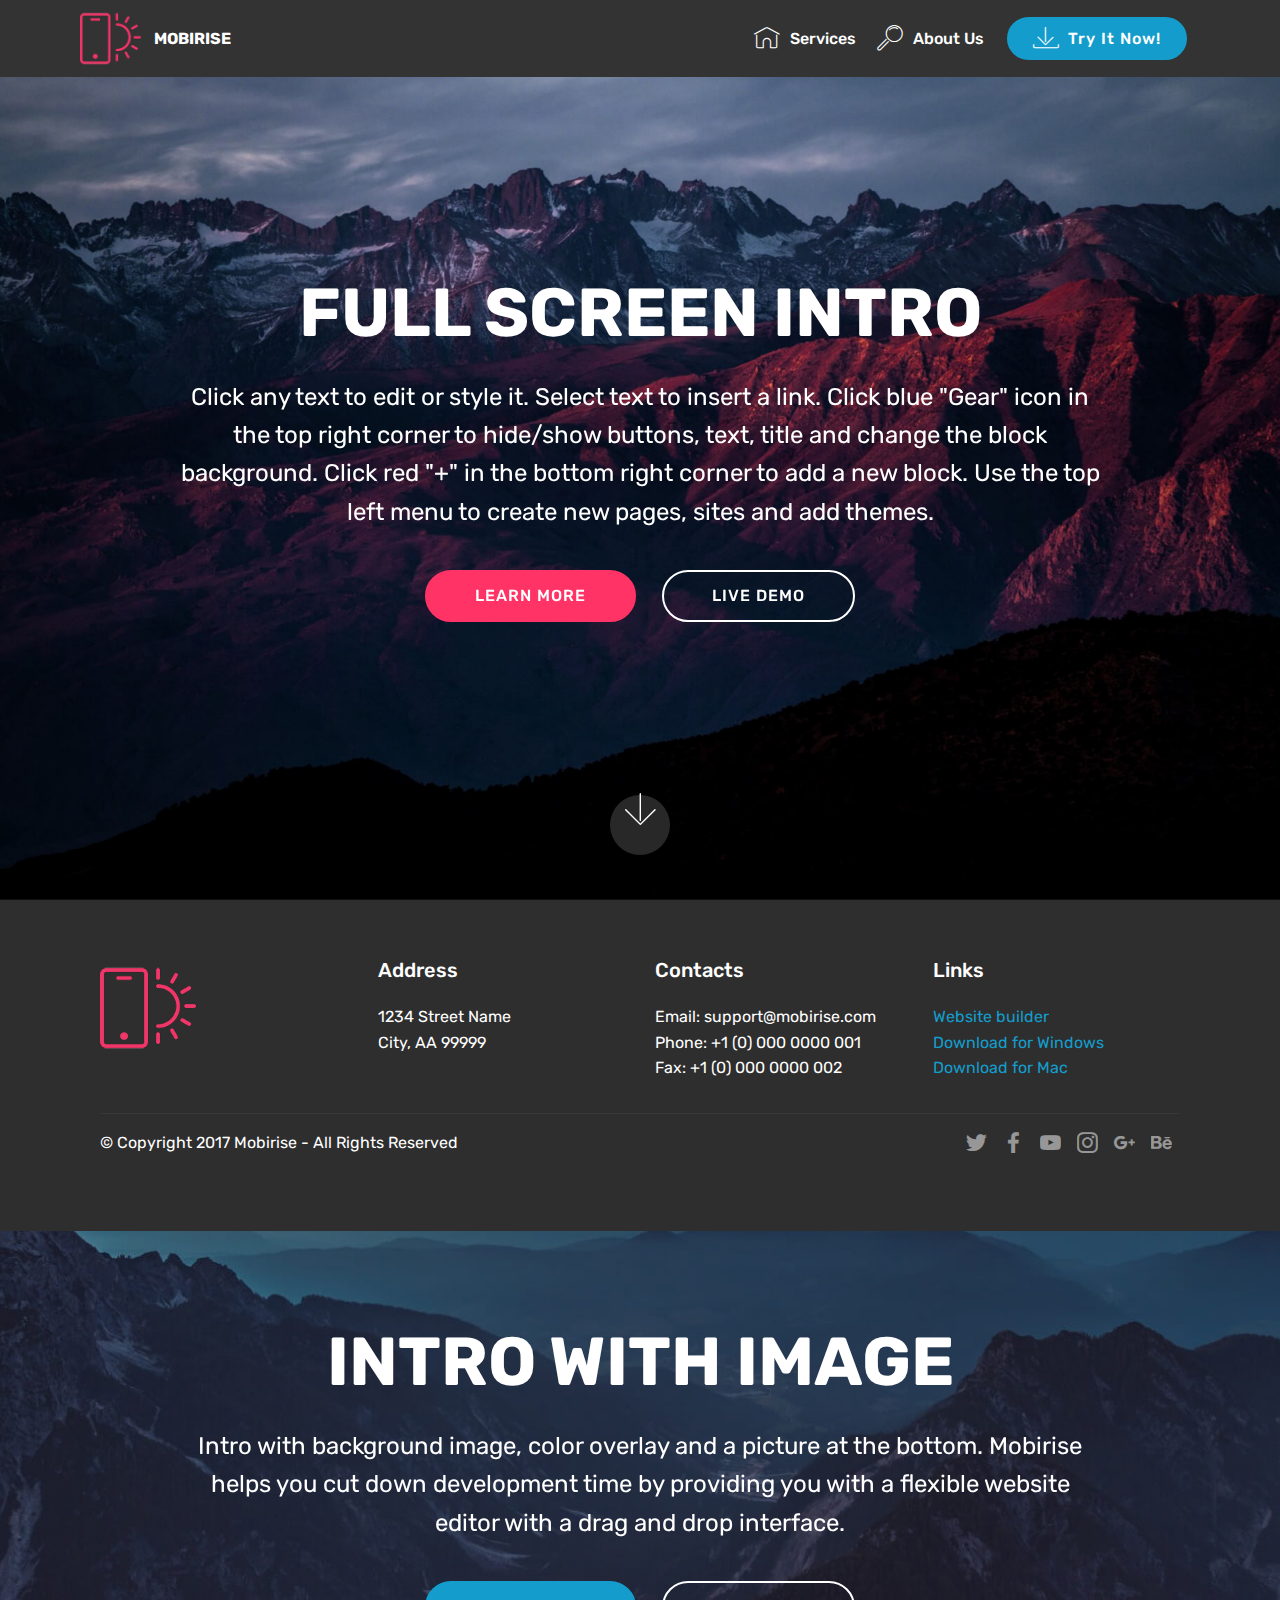
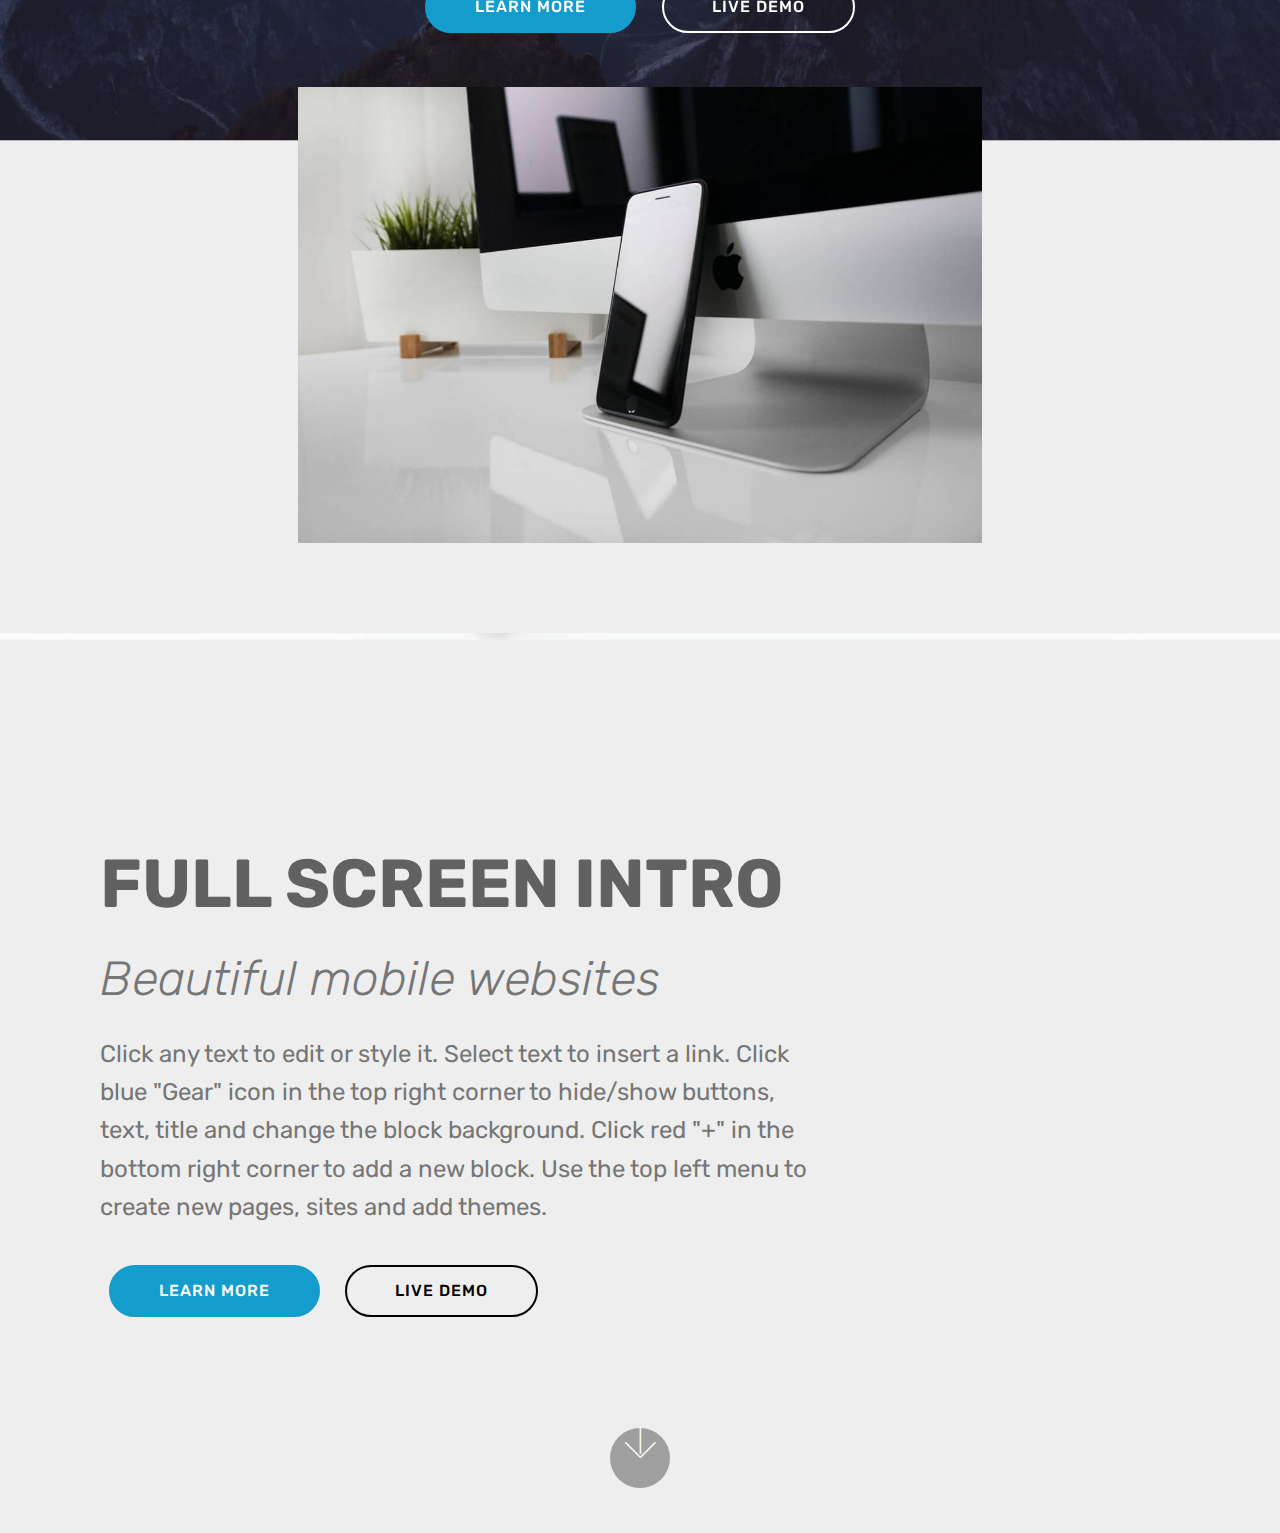
<file: index.html>
<!DOCTYPE html>
<html >
<head>
  <!-- Site made with Mobirise Website Builder v4.8.7, https://mobirise.com -->
  <meta charset="UTF-8">
  <meta http-equiv="X-UA-Compatible" content="IE=edge">
  <meta name="generator" content="Mobirise v4.8.7, mobirise.com">
  <meta name="viewport" content="width=device-width, initial-scale=1, minimum-scale=1">
  <link rel="shortcut icon" href="assets/images/logo2.png" type="image/x-icon">
  <meta name="description" content="">
  <title>Home</title>
  <link rel="stylesheet" href="assets/web/assets/mobirise-icons/mobirise-icons.css">
  <link rel="stylesheet" href="assets/tether/tether.min.css">
  <link rel="stylesheet" href="assets/bootstrap/css/bootstrap.min.css">
  <link rel="stylesheet" href="assets/bootstrap/css/bootstrap-grid.min.css">
  <link rel="stylesheet" href="assets/bootstrap/css/bootstrap-reboot.min.css">
  <link rel="stylesheet" href="assets/socicon/css/styles.css">
  <link rel="stylesheet" href="assets/dropdown/css/style.css">
  <link rel="stylesheet" href="assets/theme/css/style.css">
  <link rel="stylesheet" href="assets/mobirise/css/mbr-additional.css" type="text/css">
  
  
  
</head>
<body>
  <section class="menu cid-qTkzRZLJNu" once="menu" id="menu1-0">

    

    <nav class="navbar navbar-expand beta-menu navbar-dropdown align-items-center navbar-fixed-top navbar-toggleable-sm">
        <button class="navbar-toggler navbar-toggler-right" type="button" data-toggle="collapse" data-target="#navbarSupportedContent" aria-controls="navbarSupportedContent" aria-expanded="false" aria-label="Toggle navigation">
            <div class="hamburger">
                <span></span>
                <span></span>
                <span></span>
                <span></span>
            </div>
        </button>
        <div class="menu-logo">
            <div class="navbar-brand">
                <span class="navbar-logo">
                    <a href="https://mobirise.com">
                         <img src="assets/images/logo2.png" alt="Mobirise" style="height: 3.8rem;">
                    </a>
                </span>
                <span class="navbar-caption-wrap">
                    <a class="navbar-caption text-white display-4" href="https://mobirise.com">
                        MOBIRISE
                    </a>
                </span>
            </div>
        </div>
        <div class="collapse navbar-collapse" id="navbarSupportedContent">
            <ul class="navbar-nav nav-dropdown" data-app-modern-menu="true"><li class="nav-item">
                    <a class="nav-link link text-white display-4" href="https://mobirise.com">
                        <span class="mbri-home mbr-iconfont mbr-iconfont-btn"></span>
                        Services
                    </a>
                </li>
                <li class="nav-item">
                    <a class="nav-link link text-white display-4" href="https://mobirise.com">
                        <span class="mbri-search mbr-iconfont mbr-iconfont-btn"></span>
                        About Us
                    </a>
                </li></ul>
            <div class="navbar-buttons mbr-section-btn">
                <a class="btn btn-sm btn-primary display-4" href="https://mobirise.com">
                    <span class="mbri-save mbr-iconfont mbr-iconfont-btn "></span>
                    Try It Now!
                </a>
            </div>
        </div>
    </nav>
</section>

<section class="engine"><a href="https://mobirise.info/b">how to create a site for free</a></section><section class="cid-qTkA127IK8 mbr-fullscreen mbr-parallax-background" id="header2-1">

    

    

    <div class="container align-center">
        <div class="row justify-content-md-center">
            <div class="mbr-white col-md-10">
                <h1 class="mbr-section-title mbr-bold pb-3 mbr-fonts-style display-1">
                    FULL SCREEN INTRO
                </h1>
                
                <p class="mbr-text pb-3 mbr-fonts-style display-5">
                    Click any text to edit or style it. Select text to insert a link. Click blue "Gear" icon in the top right corner to hide/show buttons, text, title and change the block background. Click red "+" in the bottom right corner to add a new block. Use the top left menu to create new pages, sites and add themes.
                </p>
                <div class="mbr-section-btn">
                    <a class="btn btn-md btn-secondary display-4" href="https://mobirise.com">LEARN MORE</a>
                    <a class="btn btn-md btn-white-outline display-4" href="https://mobirise.com">LIVE DEMO</a>
                </div>
            </div>
        </div>
    </div>
    <div class="mbr-arrow hidden-sm-down" aria-hidden="true">
        <a href="#next">
            <i class="mbri-down mbr-iconfont"></i>
        </a>
    </div>
</section>

<section class="cid-qTkAaeaxX5" id="footer1-2">

    

    

    <div class="container">
        <div class="media-container-row content text-white">
            <div class="col-12 col-md-3">
                <div class="media-wrap">
                    <a href="https://mobirise.com/">
                        <img src="assets/images/logo2.png" alt="Mobirise">
                    </a>
                </div>
            </div>
            <div class="col-12 col-md-3 mbr-fonts-style display-7">
                <h5 class="pb-3">
                    Address
                </h5>
                <p class="mbr-text">
                    1234 Street Name
                    <br>City, AA 99999
                </p>
            </div>
            <div class="col-12 col-md-3 mbr-fonts-style display-7">
                <h5 class="pb-3">
                    Contacts
                </h5>
                <p class="mbr-text">
                    Email: support@mobirise.com
                    <br>Phone: +1 (0) 000 0000 001
                    <br>Fax: +1 (0) 000 0000 002
                </p>
            </div>
            <div class="col-12 col-md-3 mbr-fonts-style display-7">
                <h5 class="pb-3">
                    Links
                </h5>
                <p class="mbr-text">
                    <a class="text-primary" href="https://mobirise.com/">Website builder</a>
                    <br><a class="text-primary" href="https://mobirise.com/mobirise-free-win.zip">Download for Windows</a>
                    <br><a class="text-primary" href="https://mobirise.com/mobirise-free-mac.zip">Download for Mac</a>
                </p>
            </div>
        </div>
        <div class="footer-lower">
            <div class="media-container-row">
                <div class="col-sm-12">
                    <hr>
                </div>
            </div>
            <div class="media-container-row mbr-white">
                <div class="col-sm-6 copyright">
                    <p class="mbr-text mbr-fonts-style display-7">
                        © Copyright 2017 Mobirise - All Rights Reserved
                    </p>
                </div>
                <div class="col-md-6">
                    <div class="social-list align-right">
                        <div class="soc-item">
                            <a href="https://twitter.com/mobirise" target="_blank">
                                <span class="socicon-twitter socicon mbr-iconfont mbr-iconfont-social"></span>
                            </a>
                        </div>
                        <div class="soc-item">
                            <a href="https://www.facebook.com/pages/Mobirise/1616226671953247" target="_blank">
                                <span class="socicon-facebook socicon mbr-iconfont mbr-iconfont-social"></span>
                            </a>
                        </div>
                        <div class="soc-item">
                            <a href="https://www.youtube.com/c/mobirise" target="_blank">
                                <span class="socicon-youtube socicon mbr-iconfont mbr-iconfont-social"></span>
                            </a>
                        </div>
                        <div class="soc-item">
                            <a href="https://instagram.com/mobirise" target="_blank">
                                <span class="socicon-instagram socicon mbr-iconfont mbr-iconfont-social"></span>
                            </a>
                        </div>
                        <div class="soc-item">
                            <a href="https://plus.google.com/u/0/+Mobirise" target="_blank">
                                <span class="socicon-googleplus socicon mbr-iconfont mbr-iconfont-social"></span>
                            </a>
                        </div>
                        <div class="soc-item">
                            <a href="https://www.behance.net/Mobirise" target="_blank">
                                <span class="socicon-behance socicon mbr-iconfont mbr-iconfont-social"></span>
                            </a>
                        </div>
                    </div>
                </div>
            </div>
        </div>
    </div>
</section>

<section class="header4 cid-ra2QyyEmbz mbr-parallax-background" id="header4-3">

    

    

    <div class="container">
        <div class="row justify-content-md-center">
            <div class="media-content col-md-10">
                <h1 class="mbr-section-title align-center mbr-white pb-3 mbr-bold mbr-fonts-style display-1">
                    INTRO WITH IMAGE
                </h1>
                
                <div class="mbr-text align-center mbr-white pb-3">
                    <p class="mbr-text mbr-fonts-style display-5">
                        Intro with background image, color overlay and a picture at the bottom. Mobirise helps you cut down development time by providing you with a flexible website editor with a drag and drop interface.
                    </p>
                </div>
                <div class="mbr-section-btn align-center">
                    <a class="btn btn-md btn-primary display-4" href="https://mobirise.co">LEARN MORE</a>
                    <a class="btn btn-md btn-white-outline display-4" href="https://mobirise.co">LIVE DEMO</a>
                </div>
            </div>
            <div class="mbr-figure pt-5">
                <img src="assets/images/01.jpg" alt="Mobirise" style="width: 60%;">
            </div>
        </div>
    </div>
</section>

<section class="header9 cid-ra2QEylXtu mbr-fullscreen mbr-parallax-background" id="header9-4">

    

    

    <div class="container">
        <div class="media-container-column mbr-white col-md-8">
            <h1 class="mbr-section-title align-left mbr-bold pb-3 mbr-fonts-style display-1">
                FULL SCREEN INTRO
            </h1>
            <h3 class="mbr-section-subtitle align-left mbr-light pb-3 mbr-fonts-style display-2">
                Beautiful mobile websites
            </h3>
            <p class="mbr-text align-left pb-3 mbr-fonts-style display-5">
                Click any text to edit or style it. Select text to insert a link. Click blue "Gear" icon in the top right corner to hide/show buttons, text, title and change the block background. Click red "+" in the bottom right corner to add a new block. Use the top left menu to create new pages, sites and add themes.
            </p>
            <div class="mbr-section-btn align-left"><a class="btn btn-md btn-primary display-4" href="https://mobirise.co">LEARN MORE</a>
                <a class="btn btn-md btn-black-outline display-4" href="https://mobirise.co">LIVE DEMO</a></div>
        </div>
    </div>

    <div class="mbr-arrow hidden-sm-down" aria-hidden="true">
        <a href="#next">
            <i class="mbri-down mbr-iconfont"></i>
        </a>
    </div>
</section>


  <script src="assets/web/assets/jquery/jquery.min.js"></script>
  <script src="assets/popper/popper.min.js"></script>
  <script src="assets/tether/tether.min.js"></script>
  <script src="assets/bootstrap/js/bootstrap.min.js"></script>
  <script src="assets/dropdown/js/script.min.js"></script>
  <script src="assets/touchswipe/jquery.touch-swipe.min.js"></script>
  <script src="assets/parallax/jarallax.min.js"></script>
  <script src="assets/smoothscroll/smooth-scroll.js"></script>
  <script src="assets/theme/js/script.js"></script>
  
  
</body>
</html>
</file>
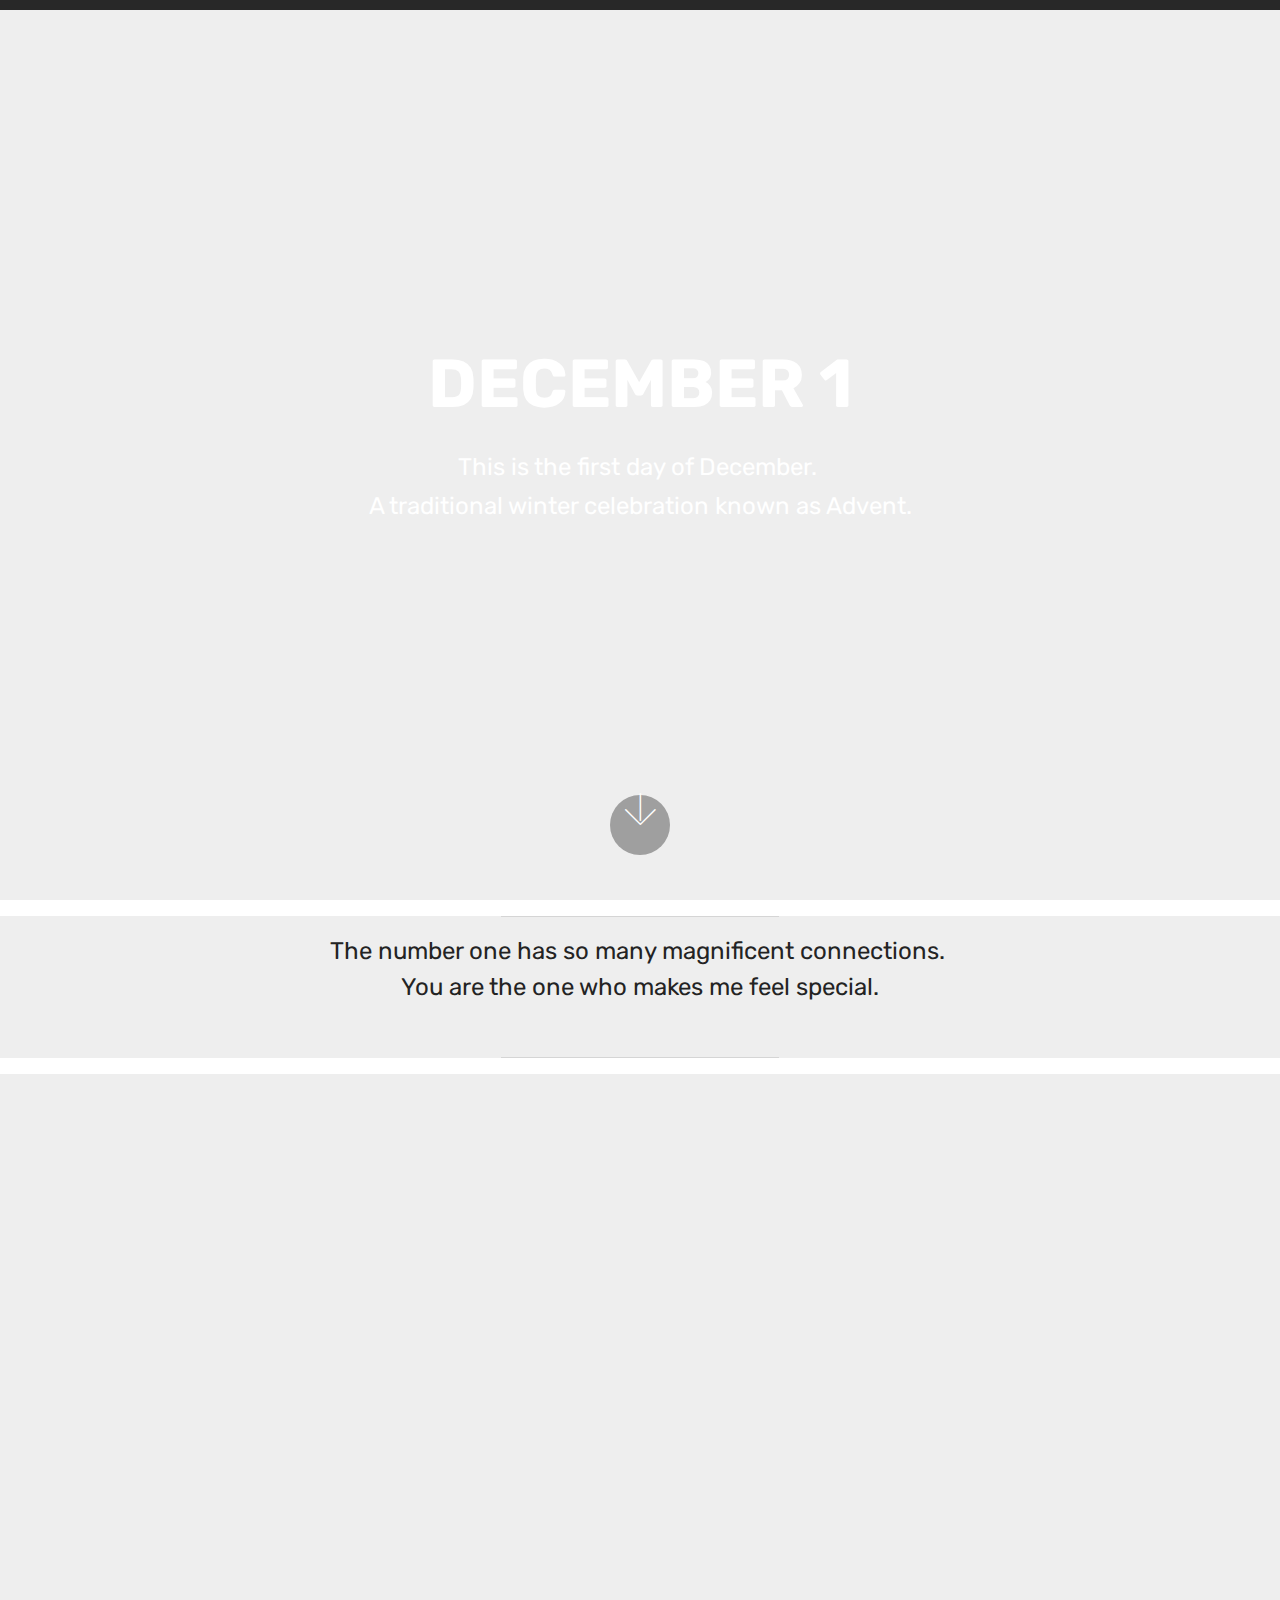
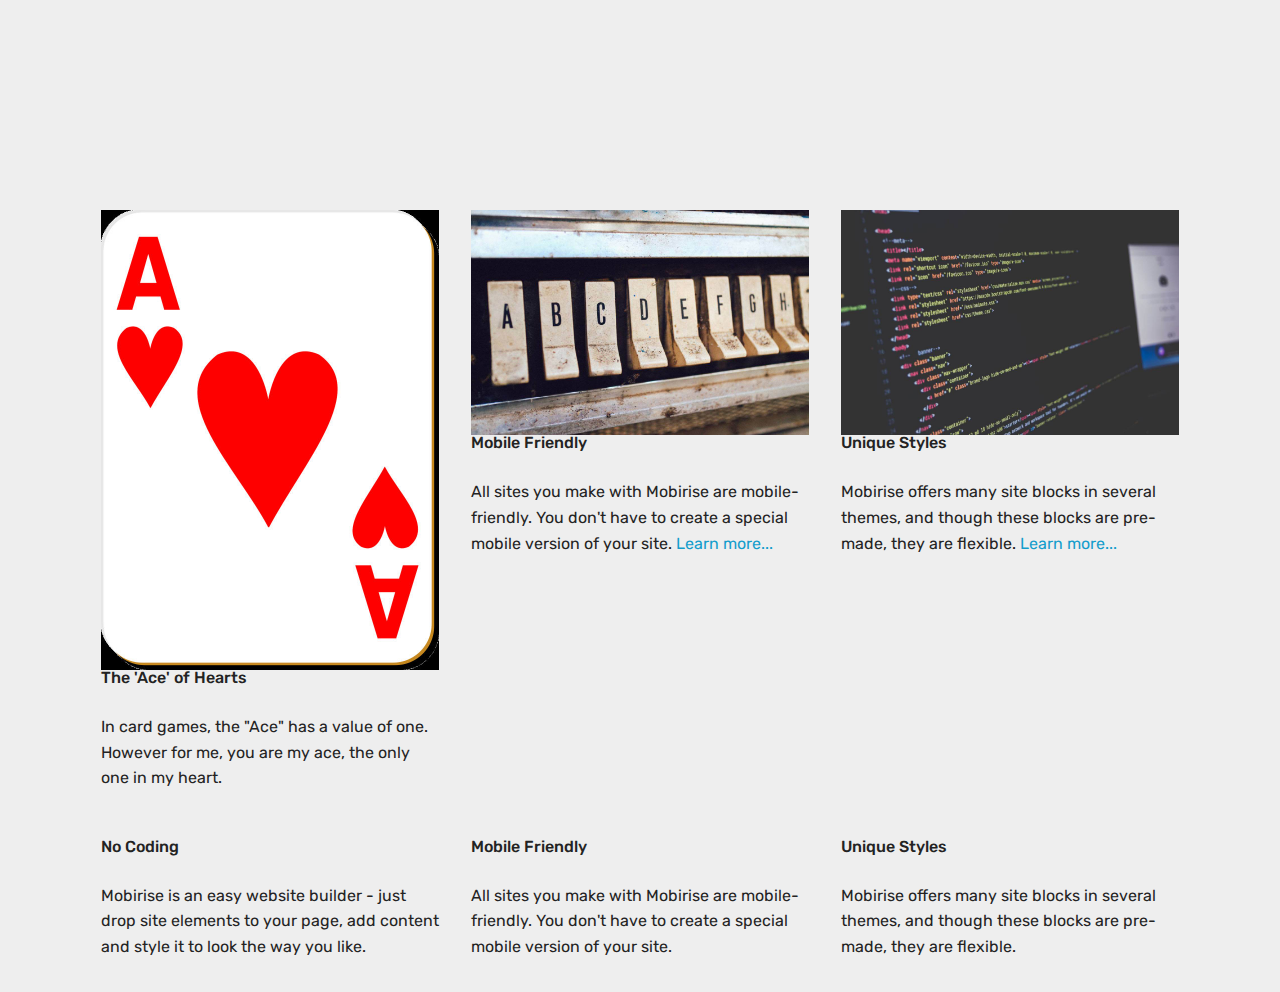
<file: dec1.html>
<!DOCTYPE html>
<html >
<head>
  <!-- Site made with Mobirise Website Builder v4.8.7, https://mobirise.com -->
  <meta charset="UTF-8">
  <meta http-equiv="X-UA-Compatible" content="IE=edge">
  <meta name="generator" content="Mobirise v4.8.7, mobirise.com">
  <meta name="viewport" content="width=device-width, initial-scale=1, minimum-scale=1">
  <link rel="shortcut icon" href="assets/images/logo2.png" type="image/x-icon">
  <meta name="description" content="">
  <title>Dec 1</title>
  <link rel="stylesheet" href="assets/web/assets/mobirise-icons/mobirise-icons.css">
  <link rel="stylesheet" href="assets/tether/tether.min.css">
  <link rel="stylesheet" href="assets/bootstrap/css/bootstrap.min.css">
  <link rel="stylesheet" href="assets/bootstrap/css/bootstrap-grid.min.css">
  <link rel="stylesheet" href="assets/bootstrap/css/bootstrap-reboot.min.css">
  <link rel="stylesheet" href="assets/dropdown/css/style.css">
  <link rel="stylesheet" href="assets/theme/css/style.css">
  <link rel="stylesheet" href="assets/mobirise/css/mbr-additional.css" type="text/css">
  
  
  
</head>
<body>
  <section class="menu cid-ra2QXiTOvO" once="menu" id="menu1-7">

    

    <nav class="navbar navbar-expand beta-menu navbar-dropdown align-items-center navbar-toggleable-sm">
        <button class="navbar-toggler navbar-toggler-right" type="button" data-toggle="collapse" data-target="#navbarSupportedContent" aria-controls="navbarSupportedContent" aria-expanded="false" aria-label="Toggle navigation">
            <div class="hamburger">
                <span></span>
                <span></span>
                <span></span>
                <span></span>
            </div>
        </button>
        <div class="menu-logo">
            <div class="navbar-brand">
                
                
            </div>
        </div>
        <div class="collapse navbar-collapse" id="navbarSupportedContent">
            
            
        </div>
    </nav>
</section>

<section class="engine"><a href="https://mobirise.info/w">free html5 templates</a></section><section class="cid-ra2QXk7Mvg mbr-fullscreen mbr-parallax-background" id="header2-8">

    

    

    <div class="container align-center">
        <div class="row justify-content-md-center">
            <div class="mbr-white col-md-10">
                <h1 class="mbr-section-title mbr-bold pb-3 mbr-fonts-style display-1">
                    DECEMBER 1</h1>
                
                <p class="mbr-text pb-3 mbr-fonts-style display-5">This is the first day of December.&nbsp;<br>A traditional winter celebration known as Advent.</p>
                
            </div>
        </div>
    </div>
    <div class="mbr-arrow hidden-sm-down" aria-hidden="true">
        <a href="#next">
            <i class="mbri-down mbr-iconfont"></i>
        </a>
    </div>
</section>

<section class="mbr-section article content9 cid-ra4vjE3IGM" id="content9-e">
    
     

    <div class="container">
        <div class="inner-container" style="width: 100%;">
            <hr class="line" style="width: 25%;">
            <div class="section-text align-center mbr-fonts-style display-5">
                    The number one has so many magnificent connections.&nbsp;<br>You are the one who makes me feel special.<br><br></div>
            <hr class="line" style="width: 25%;">
        </div>
        </div>
</section>

<section class="cid-ra4vdtPqFf" id="video2-d">

    
    
    <figure class="mbr-figure align-center">
        <div class="video-block" style="width: 100%;">
            <div><iframe class="mbr-embedded-video" src="https://www.youtube.com/embed/Eu_sErSkW6s?rel=0&amp;amp;showinfo=0&amp;autoplay=0&amp;loop=0" width="1280" height="720" frameborder="0" allowfullscreen></iframe></div>
        </div>
    </figure>
</section>

<section class="features2 cid-ra4x4BNi1n" id="features2-f">

    

    
    
    <div class="container">
        <div class="media-container-row">
            <div class="card p-3 col-12 col-md-6 col-lg-4">
                <div class="card-wrapper">
                    <div class="card-img">
                        <img src="assets/images/mbr-676x920.jpg" alt="Mobirise" title="">
                    </div>
                    <div class="card-box">
                        <h4 class="card-title pb-3 mbr-fonts-style display-7">
                            The 'Ace' of Hearts</h4>
                        <p class="mbr-text mbr-fonts-style display-7">In card games, the "Ace" has a value of one. However for me, you are my ace, the only one in my heart.</p>
                    </div>
                </div>
            </div>

            <div class="card p-3 col-12 col-md-6 col-lg-4">
                <div class="card-wrapper">
                    <div class="card-img">
                        <img src="assets/images/02.jpg" alt="Mobirise">
                    </div>
                    <div class="card-box ">
                        <h4 class="card-title pb-3 mbr-fonts-style display-7">
                            Mobile Friendly
                        </h4>
                        <p class="mbr-text mbr-fonts-style display-7">
                            All sites you make with Mobirise are mobile-friendly. You don't have to create a special mobile version of your site. <a href="https://mobirise.co">Learn more...</a>
                        </p>
                    </div>
                </div>
            </div>

            <div class="card p-3 col-12 col-md-6 col-lg-4">
                <div class="card-wrapper">
                    <div class="card-img">
                        <img src="assets/images/03.jpg" alt="Mobirise">
                    </div>
                    <div class="card-box">
                        <h4 class="card-title pb-3 mbr-fonts-style display-7">
                            Unique Styles
                        </h4>
                        <p class="mbr-text mbr-fonts-style display-7">
                            Mobirise offers many site blocks in several themes, and though these blocks are pre-made, they are flexible. <a href="https://mobirise.co">Learn more...</a>
                        </p>
                    </div>
                </div>
            </div>

            
        </div>
    </div>
</section>

<section class="features4 cid-ra4uy8dNk6" id="features4-c">
    
         

    
    <div class="container">
        <div class="media-container-row">
            <div class="card p-3 col-12 col-md-6 col-lg-4">
                <div class="card-wrapper media-container-row media-container-row">
                    <div class="card-box">
                        <h4 class="card-title pb-3 mbr-fonts-style display-7">
                            No Coding
                        </h4>
                        <p class="mbr-text mbr-fonts-style display-7">
                            Mobirise is an easy website builder - just drop site elements to your page, add content and style it to look the way you like.
                        </p>
                    </div>
                </div>
            </div>

            <div class="card p-3 col-12 col-md-6 col-12 col-md-6 col-lg-4">
                <div class="card-wrapper media-container-row">
                    <div class="card-box">
                        <h4 class="card-title pb-3 mbr-fonts-style display-7">
                            Mobile Friendly
                        </h4>
                        <p class="mbr-text mbr-fonts-style display-7">
                            All sites you make with Mobirise are mobile-friendly. You don't have to create a special mobile version of your site.
                        </p>
                    </div>
                </div>
            </div>

            <div class="card p-3 col-12 col-md-6 col-lg-4">
                <div class="card-wrapper media-container-row">
                    <div class="card-box">
                        <h4 class="card-title pb-3 mbr-fonts-style display-7">
                            Unique Styles
                        </h4>
                        <p class="mbr-text mbr-fonts-style display-7">
                            Mobirise offers many site blocks in several themes, and though these blocks are pre-made, they are flexible.
                        </p>
                    </div>
                </div>
            </div>

            
        </div>
    </div>
</section>


  <script src="assets/web/assets/jquery/jquery.min.js"></script>
  <script src="assets/popper/popper.min.js"></script>
  <script src="assets/tether/tether.min.js"></script>
  <script src="assets/bootstrap/js/bootstrap.min.js"></script>
  <script src="assets/smoothscroll/smooth-scroll.js"></script>
  <script src="assets/dropdown/js/script.min.js"></script>
  <script src="assets/touchswipe/jquery.touch-swipe.min.js"></script>
  <script src="assets/parallax/jarallax.min.js"></script>
  <script src="assets/theme/js/script.js"></script>
  
  
</body>
</html>
</file>
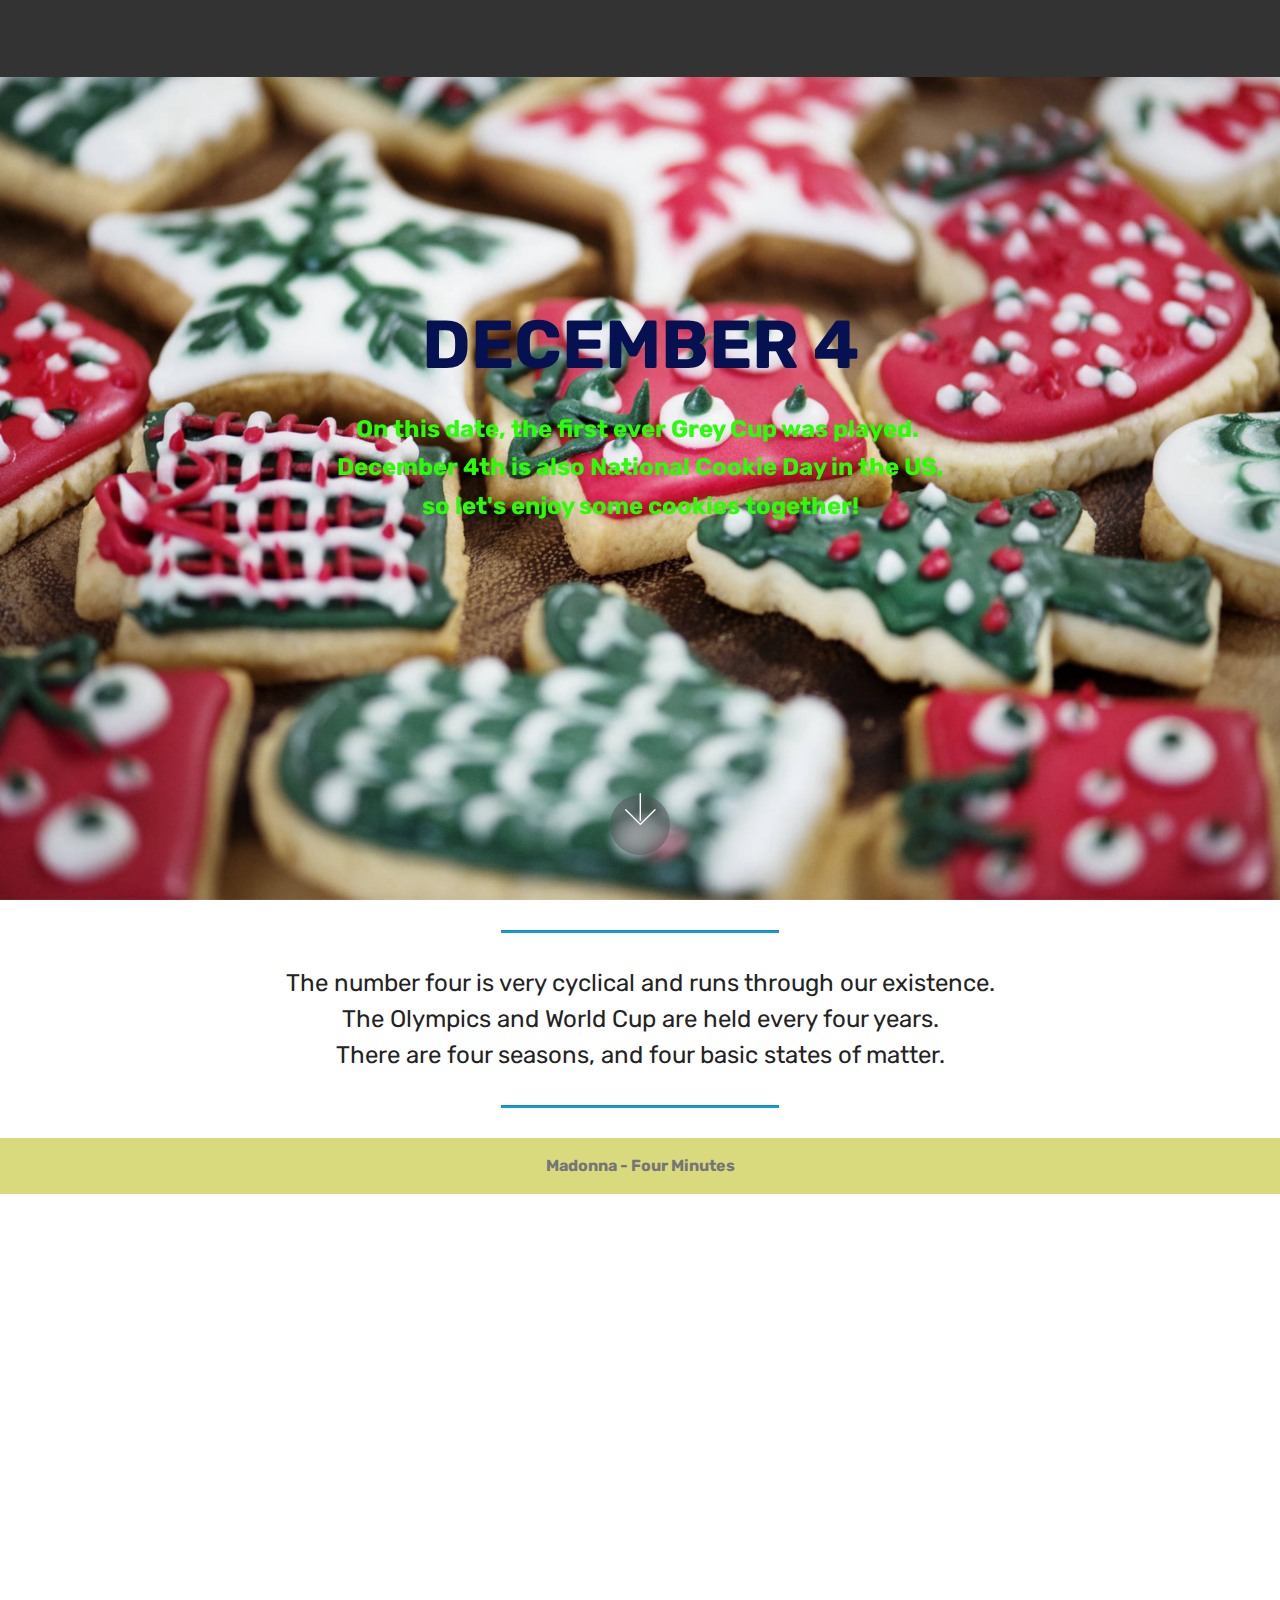
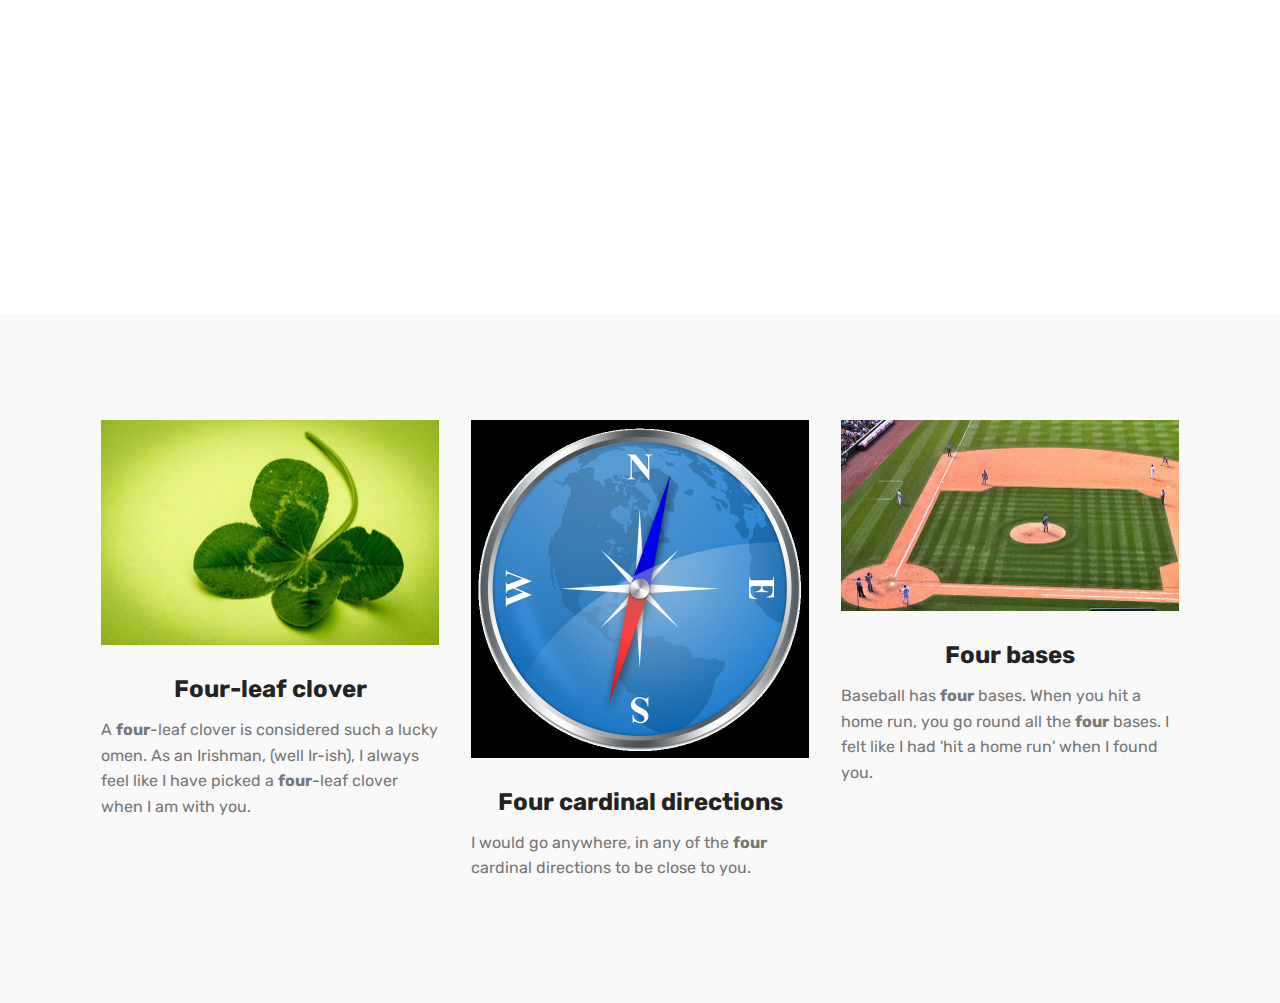
<file: dec4.html>
<!DOCTYPE html>
<html >
<head>
  <!-- Site made with Mobirise Website Builder v4.8.7, https://mobirise.com -->
  <meta charset="UTF-8">
  <meta http-equiv="X-UA-Compatible" content="IE=edge">
  <meta name="generator" content="Mobirise v4.8.7, mobirise.com">
  <meta name="viewport" content="width=device-width, initial-scale=1, minimum-scale=1">
  <link rel="shortcut icon" href="assets/images/logo2.png" type="image/x-icon">
  <meta name="description" content="">
  <title>Dec 4</title>
  <link rel="stylesheet" href="assets/web/assets/mobirise-icons/mobirise-icons.css">
  <link rel="stylesheet" href="assets/tether/tether.min.css">
  <link rel="stylesheet" href="assets/bootstrap/css/bootstrap.min.css">
  <link rel="stylesheet" href="assets/bootstrap/css/bootstrap-grid.min.css">
  <link rel="stylesheet" href="assets/bootstrap/css/bootstrap-reboot.min.css">
  <link rel="stylesheet" href="assets/dropdown/css/style.css">
  <link rel="stylesheet" href="assets/theme/css/style.css">
  <link rel="stylesheet" href="assets/mobirise/css/mbr-additional.css" type="text/css">
  
  
  
</head>
<body>
  <section class="menu cid-ragCTXIPTk" once="menu" id="menu1-g">

    

    <nav class="navbar navbar-expand beta-menu navbar-dropdown align-items-center navbar-toggleable-sm">
        <button class="navbar-toggler navbar-toggler-right" type="button" data-toggle="collapse" data-target="#navbarSupportedContent" aria-controls="navbarSupportedContent" aria-expanded="false" aria-label="Toggle navigation">
            <div class="hamburger">
                <span></span>
                <span></span>
                <span></span>
                <span></span>
            </div>
        </button>
        <div class="menu-logo">
            <div class="navbar-brand">
                
                
            </div>
        </div>
        <div class="collapse navbar-collapse" id="navbarSupportedContent">
            
            
        </div>
    </nav>
</section>

<section class="engine"><a href="https://mobirise.info/n">free simple site templates</a></section><section class="cid-ragCTYKlVB mbr-fullscreen mbr-parallax-background" id="header2-h">

    

    

    <div class="container align-center">
        <div class="row justify-content-md-center">
            <div class="mbr-white col-md-10">
                <h1 class="mbr-section-title mbr-bold pb-3 mbr-fonts-style display-1">DECEMBER 4</h1>
                
                <p class="mbr-text pb-3 mbr-fonts-style display-5"><strong>On this date, the first ever Grey Cup was played.&nbsp;<br>December 4th is also National Cookie Day in the US, <br>so let's enjoy some cookies together!<br></strong><br></p>
                
            </div>
        </div>
    </div>
    <div class="mbr-arrow hidden-sm-down" aria-hidden="true">
        <a href="#next">
            <i class="mbri-down mbr-iconfont"></i>
        </a>
    </div>
</section>

<section class="mbr-section article content9 cid-ragCU01K6L" id="content9-i">
    
     

    <div class="container">
        <div class="inner-container" style="width: 100%;">
            <hr class="line" style="width: 25%;">
            <div class="section-text align-center mbr-fonts-style display-5">
                    The number four is very cyclical and runs through our existence.<br>The Olympics and World Cup are held every four years.<br>There are four seasons, and four basic states of matter.<br></div>
            <hr class="line" style="width: 25%;">
        </div>
        </div>
</section>

<section class="mbr-section article content1 cid-raPc6cn3UU" id="content1-m">
    
     

    <div class="container">
        <div class="media-container-row">
            <div class="mbr-text col-12 col-md-8 mbr-fonts-style display-7"><strong>Madonna - Four Minutes</strong></div>
        </div>
    </div>
</section>

<section class="cid-ragCU0FZ5m" id="video2-j">

    
    
    <figure class="mbr-figure align-center">
        <div class="video-block" style="width: 100%;">
            <div><iframe class="mbr-embedded-video" src="https://www.youtube.com/embed/aAQZPBwz2CI?rel=0&amp;amp;showinfo=0&amp;autoplay=0&amp;loop=0" width="1280" height="720" frameborder="0" allowfullscreen></iframe></div>
        </div>
    </figure>
</section>

<section class="features2 cid-ragCU1Dwki" id="features2-k">

    

    
    
    <div class="container">
        <div class="media-container-row">
            <div class="card p-3 col-12 col-md-6 col-lg-4">
                <div class="card-wrapper">
                    <div class="card-img">
                        <img src="assets/images/mbr-676x451.jpg" alt="Mobirise" title="">
                    </div>
                    <div class="card-box">
                        <h4 class="card-title pb-3 mbr-fonts-style display-5"><strong>
                            Four-leaf clover</strong></h4>
                        <p class="mbr-text mbr-fonts-style display-7">A <strong>four</strong>-leaf clover is considered such a lucky omen. As an Irishman, (well Ir-ish), I always feel like I have picked a <strong>four</strong>-leaf clover when I am with you.</p>
                    </div>
                </div>
            </div>

            <div class="card p-3 col-12 col-md-6 col-lg-4">
                <div class="card-wrapper">
                    <div class="card-img">
                        <img src="assets/images/mbr-676x676.jpg" alt="Mobirise" title="">
                    </div>
                    <div class="card-box ">
                        <h4 class="card-title pb-3 mbr-fonts-style display-5"><strong>
                            Four cardinal directions</strong></h4>
                        <p class="mbr-text mbr-fonts-style display-7">I would go anywhere, in any of the <strong>four </strong>cardinal directions to be close to you.</p>
                    </div>
                </div>
            </div>

            <div class="card p-3 col-12 col-md-6 col-lg-4">
                <div class="card-wrapper">
                    <div class="card-img">
                        <img src="assets/images/mbr-676x383.jpg" alt="Mobirise" title="">
                    </div>
                    <div class="card-box">
                        <h4 class="card-title pb-3 mbr-fonts-style display-5"><strong>Four bases</strong></h4>
                        <p class="mbr-text mbr-fonts-style display-7">Baseball has <strong>four</strong> bases. When you hit a home run, you go round all the&nbsp;<strong>four</strong> bases. I felt like I had 'hit a home run' when I found you.</p>
                    </div>
                </div>
            </div>

            
        </div>
    </div>
</section>


  <script src="assets/web/assets/jquery/jquery.min.js"></script>
  <script src="assets/popper/popper.min.js"></script>
  <script src="assets/tether/tether.min.js"></script>
  <script src="assets/bootstrap/js/bootstrap.min.js"></script>
  <script src="assets/smoothscroll/smooth-scroll.js"></script>
  <script src="assets/dropdown/js/script.min.js"></script>
  <script src="assets/touchswipe/jquery.touch-swipe.min.js"></script>
  <script src="assets/parallax/jarallax.min.js"></script>
  <script src="assets/theme/js/script.js"></script>
  
  
</body>
</html>
</file>
<file: assets/web/assets/mobirise-icons/mobirise-icons.css>
@font-face {
  font-family: 'MobiriseIcons';
  src:  url('mobirise-icons.eot?spat4u');
  src:  url('mobirise-icons.eot?spat4u#iefix') format('embedded-opentype'),
    url('mobirise-icons.ttf?spat4u') format('truetype'),
    url('mobirise-icons.woff?spat4u') format('woff'),
    url('mobirise-icons.svg?spat4u#MobiriseIcons') format('svg');
  font-weight: normal;
  font-style: normal;
}

[class^="mbri-"], [class*=" mbri-"] {
  /* use !important to prevent issues with browser extensions that change fonts */
  font-family: MobiriseIcons !important;
  speak: none;
  font-style: normal;
  font-weight: normal;
  font-variant: normal;
  text-transform: none;
  line-height: 1;

  /* Better Font Rendering =========== */
  -webkit-font-smoothing: antialiased;
  -moz-osx-font-smoothing: grayscale;
}

.mbri-add-submenu:before {
  content: "\e900";
}
.mbri-alert:before {
  content: "\e901";
}
.mbri-align-center:before {
  content: "\e902";
}
.mbri-align-justify:before {
  content: "\e903";
}
.mbri-align-left:before {
  content: "\e904";
}
.mbri-align-right:before {
  content: "\e905";
}
.mbri-android:before {
  content: "\e906";
}
.mbri-apple:before {
  content: "\e907";
}
.mbri-arrow-down:before {
  content: "\e908";
}
.mbri-arrow-next:before {
  content: "\e909";
}
.mbri-arrow-prev:before {
  content: "\e90a";
}
.mbri-arrow-up:before {
  content: "\e90b";
}
.mbri-bold:before {
  content: "\e90c";
}
.mbri-bookmark:before {
  content: "\e90d";
}
.mbri-bootstrap:before {
  content: "\e90e";
}
.mbri-briefcase:before {
  content: "\e90f";
}
.mbri-browse:before {
  content: "\e910";
}
.mbri-bulleted-list:before {
  content: "\e911";
}
.mbri-calendar:before {
  content: "\e912";
}
.mbri-camera:before {
  content: "\e913";
}
.mbri-cart-add:before {
  content: "\e914";
}
.mbri-cart-full:before {
  content: "\e915";
}
.mbri-cash:before {
  content: "\e916";
}
.mbri-change-style:before {
  content: "\e917";
}
.mbri-chat:before {
  content: "\e918";
}
.mbri-clock:before {
  content: "\e919";
}
.mbri-close:before {
  content: "\e91a";
}
.mbri-cloud:before {
  content: "\e91b";
}
.mbri-code:before {
  content: "\e91c";
}
.mbri-contact-form:before {
  content: "\e91d";
}
.mbri-credit-card:before {
  content: "\e91e";
}
.mbri-cursor-click:before {
  content: "\e91f";
}
.mbri-cust-feedback:before {
  content: "\e920";
}
.mbri-database:before {
  content: "\e921";
}
.mbri-delivery:before {
  content: "\e922";
}
.mbri-desktop:before {
  content: "\e923";
}
.mbri-devices:before {
  content: "\e924";
}
.mbri-down:before {
  content: "\e925";
}
.mbri-download:before {
  content: "\e989";
}
.mbri-drag-n-drop:before {
  content: "\e927";
}
.mbri-drag-n-drop2:before {
  content: "\e928";
}
.mbri-edit:before {
  content: "\e929";
}
.mbri-edit2:before {
  content: "\e92a";
}
.mbri-error:before {
  content: "\e92b";
}
.mbri-extension:before {
  content: "\e92c";
}
.mbri-features:before {
  content: "\e92d";
}
.mbri-file:before {
  content: "\e92e";
}
.mbri-flag:before {
  content: "\e92f";
}
.mbri-folder:before {
  content: "\e930";
}
.mbri-gift:before {
  content: "\e931";
}
.mbri-github:before {
  content: "\e932";
}
.mbri-globe:before {
  content: "\e933";
}
.mbri-globe-2:before {
  content: "\e934";
}
.mbri-growing-chart:before {
  content: "\e935";
}
.mbri-hearth:before {
  content: "\e936";
}
.mbri-help:before {
  content: "\e937";
}
.mbri-home:before {
  content: "\e938";
}
.mbri-hot-cup:before {
  content: "\e939";
}
.mbri-idea:before {
  content: "\e93a";
}
.mbri-image-gallery:before {
  content: "\e93b";
}
.mbri-image-slider:before {
  content: "\e93c";
}
.mbri-info:before {
  content: "\e93d";
}
.mbri-italic:before {
  content: "\e93e";
}
.mbri-key:before {
  content: "\e93f";
}
.mbri-laptop:before {
  content: "\e940";
}
.mbri-layers:before {
  content: "\e941";
}
.mbri-left-right:before {
  content: "\e942";
}
.mbri-left:before {
  content: "\e943";
}
.mbri-letter:before {
  content: "\e944";
}
.mbri-like:before {
  content: "\e945";
}
.mbri-link:before {
  content: "\e946";
}
.mbri-lock:before {
  content: "\e947";
}
.mbri-login:before {
  content: "\e948";
}
.mbri-logout:before {
  content: "\e949";
}
.mbri-magic-stick:before {
  content: "\e94a";
}
.mbri-map-pin:before {
  content: "\e94b";
}
.mbri-menu:before {
  content: "\e94c";
}
.mbri-mobile:before {
  content: "\e94d";
}
.mbri-mobile2:before {
  content: "\e94e";
}
.mbri-mobirise:before {
  content: "\e94f";
}
.mbri-more-horizontal:before {
  content: "\e950";
}
.mbri-more-vertical:before {
  content: "\e951";
}
.mbri-music:before {
  content: "\e952";
}
.mbri-new-file:before {
  content: "\e953";
}
.mbri-numbered-list:before {
  content: "\e954";
}
.mbri-opened-folder:before {
  content: "\e955";
}
.mbri-pages:before {
  content: "\e956";
}
.mbri-paper-plane:before {
  content: "\e957";
}
.mbri-paperclip:before {
  content: "\e958";
}
.mbri-photo:before {
  content: "\e959";
}
.mbri-photos:before {
  content: "\e95a";
}
.mbri-pin:before {
  content: "\e95b";
}
.mbri-play:before {
  content: "\e95c";
}
.mbri-plus:before {
  content: "\e95d";
}
.mbri-preview:before {
  content: "\e95e";
}
.mbri-print:before {
  content: "\e95f";
}
.mbri-protect:before {
  content: "\e960";
}
.mbri-question:before {
  content: "\e961";
}
.mbri-quote-left:before {
  content: "\e962";
}
.mbri-quote-right:before {
  content: "\e963";
}
.mbri-refresh:before {
  content: "\e964";
}
.mbri-responsive:before {
  content: "\e965";
}
.mbri-right:before {
  content: "\e966";
}
.mbri-rocket:before {
  content: "\e967";
}
.mbri-sad-face:before {
  content: "\e968";
}
.mbri-sale:before {
  content: "\e969";
}
.mbri-save:before {
  content: "\e96a";
}
.mbri-search:before {
  content: "\e96b";
}
.mbri-setting:before {
  content: "\e96c";
}
.mbri-setting2:before {
  content: "\e96d";
}
.mbri-setting3:before {
  content: "\e96e";
}
.mbri-share:before {
  content: "\e96f";
}
.mbri-shopping-bag:before {
  content: "\e970";
}
.mbri-shopping-basket:before {
  content: "\e971";
}
.mbri-shopping-cart:before {
  content: "\e972";
}
.mbri-sites:before {
  content: "\e973";
}
.mbri-smile-face:before {
  content: "\e974";
}
.mbri-speed:before {
  content: "\e975";
}
.mbri-star:before {
  content: "\e976";
}
.mbri-success:before {
  content: "\e977";
}
.mbri-sun:before {
  content: "\e978";
}
.mbri-sun2:before {
  content: "\e979";
}
.mbri-tablet:before {
  content: "\e97a";
}
.mbri-tablet-vertical:before {
  content: "\e97b";
}
.mbri-target:before {
  content: "\e97c";
}
.mbri-timer:before {
  content: "\e97d";
}
.mbri-to-ftp:before {
  content: "\e97e";
}
.mbri-to-local-drive:before {
  content: "\e97f";
}
.mbri-touch-swipe:before {
  content: "\e980";
}
.mbri-touch:before {
  content: "\e981";
}
.mbri-trash:before {
  content: "\e982";
}
.mbri-underline:before {
  content: "\e983";
}
.mbri-unlink:before {
  content: "\e984";
}
.mbri-unlock:before {
  content: "\e985";
}
.mbri-up-down:before {
  content: "\e986";
}
.mbri-up:before {
  content: "\e987";
}
.mbri-update:before {
  content: "\e988";
}
.mbri-upload:before {
 content: "\e926"; 
}
.mbri-user:before {
  content: "\e98a";
}
.mbri-user2:before {
  content: "\e98b";
}
.mbri-users:before {
  content: "\e98c";
}
.mbri-video:before {
  content: "\e98d";
}
.mbri-video-play:before {
  content: "\e98e";
}
.mbri-watch:before {
  content: "\e98f";
}
.mbri-website-theme:before {
  content: "\e990";
}
.mbri-wifi:before {
  content: "\e991";
}
.mbri-windows:before {
  content: "\e992";
}
.mbri-zoom-out:before {
  content: "\e993";
}
.mbri-redo:before {
  content: "\e994";
}
.mbri-undo:before {
  content: "\e995";
}
</file>
<file: assets/socicon/css/styles.css>
@charset "UTF-8";

@font-face {
  font-family: "socicon";
  src:url("../fonts/socicon.eot");
  src:url("../fonts/socicon.eot?#iefix") format("embedded-opentype"),
    url("../fonts/socicon.woff") format("woff"),
    url("../fonts/socicon.ttf") format("truetype"),
    url("../fonts/socicon.svg#socicon") format("svg");
  font-weight: normal;
  font-style: normal;

}

[data-icon]:before {
  font-family: "socicon" !important;
  content: attr(data-icon);
  font-style: normal !important;
  font-weight: normal !important;
  font-variant: normal !important;
  text-transform: none !important;
  speak: none;
  line-height: 1;
  -webkit-font-smoothing: antialiased;
  -moz-osx-font-smoothing: grayscale;
}

[class^="socicon-"]:before,
[class*=" socicon-"]:before {
  font-family: "socicon" !important;
  font-style: normal !important;
  font-weight: normal !important;
  font-variant: normal !important;
  text-transform: none !important;
  speak: none;
  line-height: 1;
  -webkit-font-smoothing: antialiased;
  -moz-osx-font-smoothing: grayscale;
}

.socicon-modelmayhem:before {
  content: "\e000";
}
.socicon-mixcloud:before {
  content: "\e001";
}
.socicon-drupal:before {
  content: "\e002";
}
.socicon-swarm:before {
  content: "\e003";
}
.socicon-istock:before {
  content: "\e004";
}
.socicon-yammer:before {
  content: "\e005";
}
.socicon-ello:before {
  content: "\e006";
}
.socicon-stackoverflow:before {
  content: "\e007";
}
.socicon-persona:before {
  content: "\e008";
}
.socicon-triplej:before {
  content: "\e009";
}
.socicon-houzz:before {
  content: "\e00a";
}
.socicon-rss:before {
  content: "\e00b";
}
.socicon-paypal:before {
  content: "\e00c";
}
.socicon-odnoklassniki:before {
  content: "\e00d";
}
.socicon-airbnb:before {
  content: "\e00e";
}
.socicon-periscope:before {
  content: "\e00f";
}
.socicon-outlook:before {
  content: "\e010";
}
.socicon-coderwall:before {
  content: "\e011";
}
.socicon-tripadvisor:before {
  content: "\e012";
}
.socicon-appnet:before {
  content: "\e013";
}
.socicon-goodreads:before {
  content: "\e014";
}
.socicon-tripit:before {
  content: "\e015";
}
.socicon-lanyrd:before {
  content: "\e016";
}
.socicon-slideshare:before {
  content: "\e017";
}
.socicon-buffer:before {
  content: "\e018";
}
.socicon-disqus:before {
  content: "\e019";
}
.socicon-vkontakte:before {
  content: "\e01a";
}
.socicon-whatsapp:before {
  content: "\e01b";
}
.socicon-patreon:before {
  content: "\e01c";
}
.socicon-storehouse:before {
  content: "\e01d";
}
.socicon-pocket:before {
  content: "\e01e";
}
.socicon-mail:before {
  content: "\e01f";
}
.socicon-blogger:before {
  content: "\e020";
}
.socicon-technorati:before {
  content: "\e021";
}
.socicon-reddit:before {
  content: "\e022";
}
.socicon-dribbble:before {
  content: "\e023";
}
.socicon-stumbleupon:before {
  content: "\e024";
}
.socicon-digg:before {
  content: "\e025";
}
.socicon-envato:before {
  content: "\e026";
}
.socicon-behance:before {
  content: "\e027";
}
.socicon-delicious:before {
  content: "\e028";
}
.socicon-deviantart:before {
  content: "\e029";
}
.socicon-forrst:before {
  content: "\e02a";
}
.socicon-play:before {
  content: "\e02b";
}
.socicon-zerply:before {
  content: "\e02c";
}
.socicon-wikipedia:before {
  content: "\e02d";
}
.socicon-apple:before {
  content: "\e02e";
}
.socicon-flattr:before {
  content: "\e02f";
}
.socicon-github:before {
  content: "\e030";
}
.socicon-renren:before {
  content: "\e031";
}
.socicon-friendfeed:before {
  content: "\e032";
}
.socicon-newsvine:before {
  content: "\e033";
}
.socicon-identica:before {
  content: "\e034";
}
.socicon-bebo:before {
  content: "\e035";
}
.socicon-zynga:before {
  content: "\e036";
}
.socicon-steam:before {
  content: "\e037";
}
.socicon-xbox:before {
  content: "\e038";
}
.socicon-windows:before {
  content: "\e039";
}
.socicon-qq:before {
  content: "\e03a";
}
.socicon-douban:before {
  content: "\e03b";
}
.socicon-meetup:before {
  content: "\e03c";
}
.socicon-playstation:before {
  content: "\e03d";
}
.socicon-android:before {
  content: "\e03e";
}
.socicon-snapchat:before {
  content: "\e03f";
}
.socicon-twitter:before {
  content: "\e040";
}
.socicon-facebook:before {
  content: "\e041";
}
.socicon-googleplus:before {
  content: "\e042";
}
.socicon-pinterest:before {
  content: "\e043";
}
.socicon-foursquare:before {
  content: "\e044";
}
.socicon-yahoo:before {
  content: "\e045";
}
.socicon-skype:before {
  content: "\e046";
}
.socicon-yelp:before {
  content: "\e047";
}
.socicon-feedburner:before {
  content: "\e048";
}
.socicon-linkedin:before {
  content: "\e049";
}
.socicon-viadeo:before {
  content: "\e04a";
}
.socicon-xing:before {
  content: "\e04b";
}
.socicon-myspace:before {
  content: "\e04c";
}
.socicon-soundcloud:before {
  content: "\e04d";
}
.socicon-spotify:before {
  content: "\e04e";
}
.socicon-grooveshark:before {
  content: "\e04f";
}
.socicon-lastfm:before {
  content: "\e050";
}
.socicon-youtube:before {
  content: "\e051";
}
.socicon-vimeo:before {
  content: "\e052";
}
.socicon-dailymotion:before {
  content: "\e053";
}
.socicon-vine:before {
  content: "\e054";
}
.socicon-flickr:before {
  content: "\e055";
}
.socicon-500px:before {
  content: "\e056";
}
.socicon-wordpress:before {
  content: "\e058";
}
.socicon-tumblr:before {
  content: "\e059";
}
.socicon-twitch:before {
  content: "\e05a";
}
.socicon-8tracks:before {
  content: "\e05b";
}
.socicon-amazon:before {
  content: "\e05c";
}
.socicon-icq:before {
  content: "\e05d";
}
.socicon-smugmug:before {
  content: "\e05e";
}
.socicon-ravelry:before {
  content: "\e05f";
}
.socicon-weibo:before {
  content: "\e060";
}
.socicon-baidu:before {
  content: "\e061";
}
.socicon-angellist:before {
  content: "\e062";
}
.socicon-ebay:before {
  content: "\e063";
}
.socicon-imdb:before {
  content: "\e064";
}
.socicon-stayfriends:before {
  content: "\e065";
}
.socicon-residentadvisor:before {
  content: "\e066";
}
.socicon-google:before {
  content: "\e067";
}
.socicon-yandex:before {
  content: "\e068";
}
.socicon-sharethis:before {
  content: "\e069";
}
.socicon-bandcamp:before {
  content: "\e06a";
}
.socicon-itunes:before {
  content: "\e06b";
}
.socicon-deezer:before {
  content: "\e06c";
}
.socicon-telegram:before {
  content: "\e06e";
}
.socicon-openid:before {
  content: "\e06f";
}
.socicon-amplement:before {
  content: "\e070";
}
.socicon-viber:before {
  content: "\e071";
}
.socicon-zomato:before {
  content: "\e072";
}
.socicon-draugiem:before {
  content: "\e074";
}
.socicon-endomodo:before {
  content: "\e075";
}
.socicon-filmweb:before {
  content: "\e076";
}
.socicon-stackexchange:before {
  content: "\e077";
}
.socicon-wykop:before {
  content: "\e078";
}
.socicon-teamspeak:before {
  content: "\e079";
}
.socicon-teamviewer:before {
  content: "\e07a";
}
.socicon-ventrilo:before {
  content: "\e07b";
}
.socicon-younow:before {
  content: "\e07c";
}
.socicon-raidcall:before {
  content: "\e07d";
}
.socicon-mumble:before {
  content: "\e07e";
}
.socicon-medium:before {
  content: "\e06d";
}
.socicon-bebee:before {
  content: "\e07f";
}
.socicon-hitbox:before {
  content: "\e080";
}
.socicon-reverbnation:before {
  content: "\e081";
}
.socicon-formulr:before {
  content: "\e082";
}
.socicon-instagram:before {
  content: "\e057";
}
.socicon-battlenet:before {
  content: "\e083";
}
.socicon-chrome:before {
  content: "\e084";
}
.socicon-discord:before {
  content: "\e086";
}
.socicon-issuu:before {
  content: "\e087";
}
.socicon-macos:before {
  content: "\e088";
}
.socicon-firefox:before {
  content: "\e089";
}
.socicon-opera:before {
  content: "\e08d";
}
.socicon-keybase:before {
  content: "\e090";
}
.socicon-alliance:before {
  content: "\e091";
}
.socicon-livejournal:before {
  content: "\e092";
}
.socicon-googlephotos:before {
  content: "\e093";
}
.socicon-horde:before {
  content: "\e094";
}
.socicon-etsy:before {
  content: "\e095";
}
.socicon-zapier:before {
  content: "\e096";
}
.socicon-google-scholar:before {
  content: "\e097";
}
.socicon-researchgate:before {
  content: "\e098";
}
.socicon-wechat:before {
  content: "\e099";
}
.socicon-strava:before {
  content: "\e09a";
}
.socicon-line:before {
  content: "\e09b";
}
.socicon-lyft:before {
  content: "\e09c";
}
.socicon-uber:before {
  content: "\e09d";
}
.socicon-songkick:before {
  content: "\e09e";
}
.socicon-viewbug:before {
  content: "\e09f";
}
.socicon-googlegroups:before {
  content: "\e0a0";
}
.socicon-quora:before {
  content: "\e073";
}
.socicon-diablo:before {
  content: "\e085";
}
.socicon-blizzard:before {
  content: "\e0a1";
}
.socicon-hearthstone:before {
  content: "\e08b";
}
.socicon-heroes:before {
  content: "\e08a";
}
.socicon-overwatch:before {
  content: "\e08c";
}
.socicon-warcraft:before {
  content: "\e08e";
}
.socicon-starcraft:before {
  content: "\e08f";
}
.socicon-beam:before {
  content: "\e0a2";
}
.socicon-curse:before {
  content: "\e0a3";
}
.socicon-player:before {
  content: "\e0a4";
}
.socicon-streamjar:before {
  content: "\e0a5";
}
.socicon-nintendo:before {
  content: "\e0a6";
}
.socicon-hellocoton:before {
  content: "\e0a7";
}
</file>
<file: assets/dropdown/css/style.css>
.navbar-dropdown {
  left: 0;
  padding: 0;
  position: absolute;
  right: 0;
  top: 0;
  transition: all 0.45s ease;
  z-index: 1030;
  background: #282828; }
  .navbar-dropdown .navbar-logo {
    margin-right: 0.8rem;
    transition: margin 0.3s ease-in-out;
    vertical-align: middle; }
    .navbar-dropdown .navbar-logo img {
      height: 3.125rem;
      transition: all 0.3s ease-in-out; }
    .navbar-dropdown .navbar-logo.mbr-iconfont {
      font-size: 3.125rem;
      line-height: 3.125rem; }
  .navbar-dropdown .navbar-caption {
    font-weight: 700;
    white-space: normal;
    vertical-align: -4px;
    line-height: 3.125rem !important; }
    .navbar-dropdown .navbar-caption, .navbar-dropdown .navbar-caption:hover {
      color: inherit;
      text-decoration: none; }
  .navbar-dropdown .mbr-iconfont + .navbar-caption {
    vertical-align: -1px; }
  .navbar-dropdown.navbar-fixed-top {
    position: fixed; }
  .navbar-dropdown .navbar-brand span {
    vertical-align: -4px; }
  .navbar-dropdown.bg-color.transparent {
    background: none; }
  .navbar-dropdown.navbar-short .navbar-brand {
    padding: 0.625rem 0; }
    .navbar-dropdown.navbar-short .navbar-brand span {
      vertical-align: -1px; }
  .navbar-dropdown.navbar-short .navbar-caption {
    line-height: 2.375rem !important;
    vertical-align: -2px; }
  .navbar-dropdown.navbar-short .navbar-logo {
    margin-right: 0.5rem; }
    .navbar-dropdown.navbar-short .navbar-logo img {
      height: 2.375rem; }
    .navbar-dropdown.navbar-short .navbar-logo.mbr-iconfont {
      font-size: 2.375rem;
      line-height: 2.375rem; }
  .navbar-dropdown.navbar-short .mbr-table-cell {
    height: 3.625rem; }
  .navbar-dropdown .navbar-close {
    left: 0.6875rem;
    position: fixed;
    top: 0.75rem;
    z-index: 1000; }
  .navbar-dropdown .hamburger-icon {
    content: "";
    display: inline-block;
    vertical-align: middle;
    width: 16px;
    -webkit-box-shadow: 0 -6px 0 1px #282828,0 0 0 1px #282828,0 6px 0 1px #282828;
    -moz-box-shadow: 0 -6px 0 1px #282828,0 0 0 1px #282828,0 6px 0 1px #282828;
    box-shadow: 0 -6px 0 1px #282828,0 0 0 1px #282828,0 6px 0 1px #282828; }

.dropdown-menu .dropdown-toggle[data-toggle="dropdown-submenu"]::after {
  border-bottom: 0.35em solid transparent;
  border-left: 0.35em solid;
  border-right: 0;
  border-top: 0.35em solid transparent;
  margin-left: 0.3rem; }

.dropdown-menu .dropdown-item:focus {
  outline: 0; }

.nav-dropdown {
  font-size: 0.75rem;
  font-weight: 500;
  height: auto !important; }
  .nav-dropdown .nav-btn {
    padding-left: 1rem; }
  .nav-dropdown .link {
    margin: .667em 1.667em;
    font-weight: 500;
    padding: 0;
    transition: color .2s ease-in-out; }
    .nav-dropdown .link.dropdown-toggle {
      margin-right: 2.583em; }
      .nav-dropdown .link.dropdown-toggle::after {
        margin-left: .25rem;
        border-top: 0.35em solid;
        border-right: 0.35em solid transparent;
        border-left: 0.35em solid transparent;
        border-bottom: 0; }
      .nav-dropdown .link.dropdown-toggle[aria-expanded="true"] {
        margin: 0;
        padding: 0.667em 3.263em  0.667em 1.667em; }
  .nav-dropdown .link::after,
  .nav-dropdown .dropdown-item::after {
    color: inherit; }
  .nav-dropdown .btn {
    font-size: 0.75rem;
    font-weight: 700;
    letter-spacing: 0;
    margin-bottom: 0;
    padding-left: 1.25rem;
    padding-right: 1.25rem; }
  .nav-dropdown .dropdown-menu {
    border-radius: 0;
    border: 0;
    left: 0;
    margin: 0;
    padding-bottom: 1.25rem;
    padding-top: 1.25rem;
    position: relative; }
  .nav-dropdown .dropdown-submenu {
    margin-left: 0.125rem;
    top: 0; }
  .nav-dropdown .dropdown-item {
    font-weight: 500;
    line-height: 2;
    padding: 0.3846em 4.615em 0.3846em 1.5385em;
    position: relative;
    transition: color .2s ease-in-out, background-color .2s ease-in-out; }
    .nav-dropdown .dropdown-item::after {
      margin-top: -0.3077em;
      position: absolute;
      right: 1.1538em;
      top: 50%; }
    .nav-dropdown .dropdown-item:focus, .nav-dropdown .dropdown-item:hover {
      background: none; }

@media (max-width: 767px) {
  .nav-dropdown.navbar-toggleable-sm {
    bottom: 0;
    display: none;
    left: 0;
    overflow-x: hidden;
    position: fixed;
    top: 0;
    transform: translateX(-100%);
    -ms-transform: translateX(-100%);
    -webkit-transform: translateX(-100%);
    width: 18.75rem;
    z-index: 999; } }
.nav-dropdown.navbar-toggleable-xl {
  bottom: 0;
  display: none;
  left: 0;
  overflow-x: hidden;
  position: fixed;
  top: 0;
  transform: translateX(-100%);
  -ms-transform: translateX(-100%);
  -webkit-transform: translateX(-100%);
  width: 18.75rem;
  z-index: 999; }

.nav-dropdown-sm {
  display: block !important;
  overflow-x: hidden;
  overflow: auto;
  padding-top: 3.875rem; }
  .nav-dropdown-sm::after {
    content: "";
    display: block;
    height: 3rem;
    width: 100%; }
  .nav-dropdown-sm.collapse.in ~ .navbar-close {
    display: block !important; }
  .nav-dropdown-sm.collapsing, .nav-dropdown-sm.collapse.in {
    transform: translateX(0);
    -ms-transform: translateX(0);
    -webkit-transform: translateX(0);
    transition: all 0.25s ease-out;
    -webkit-transition: all 0.25s ease-out;
    background: #282828; }
  .nav-dropdown-sm.collapsing[aria-expanded="false"] {
    transform: translateX(-100%);
    -ms-transform: translateX(-100%);
    -webkit-transform: translateX(-100%); }
  .nav-dropdown-sm .nav-item {
    display: block;
    margin-left: 0 !important;
    padding-left: 0; }
  .nav-dropdown-sm .link,
  .nav-dropdown-sm .dropdown-item {
    border-top: 1px dotted rgba(255, 255, 255, 0.1);
    font-size: 0.8125rem;
    line-height: 1.6;
    margin: 0 !important;
    padding: 0.875rem 2.4rem 0.875rem 1.5625rem !important;
    position: relative;
    white-space: normal; }
    .nav-dropdown-sm .link:focus, .nav-dropdown-sm .link:hover,
    .nav-dropdown-sm .dropdown-item:focus,
    .nav-dropdown-sm .dropdown-item:hover {
      background: rgba(0, 0, 0, 0.2) !important;
      color: #c0a375; }
  .nav-dropdown-sm .nav-btn {
    position: relative;
    padding: 1.5625rem 1.5625rem 0 1.5625rem; }
    .nav-dropdown-sm .nav-btn::before {
      border-top: 1px dotted rgba(255, 255, 255, 0.1);
      content: "";
      left: 0;
      position: absolute;
      top: 0;
      width: 100%; }
    .nav-dropdown-sm .nav-btn + .nav-btn {
      padding-top: 0.625rem; }
      .nav-dropdown-sm .nav-btn + .nav-btn::before {
        display: none; }
  .nav-dropdown-sm .btn {
    padding: 0.625rem 0; }
  .nav-dropdown-sm .dropdown-toggle[data-toggle="dropdown-submenu"]::after {
    margin-left: .25rem;
    border-top: 0.35em solid;
    border-right: 0.35em solid transparent;
    border-left: 0.35em solid transparent;
    border-bottom: 0; }
  .nav-dropdown-sm .dropdown-toggle[data-toggle="dropdown-submenu"][aria-expanded="true"]::after {
    border-top: 0;
    border-right: 0.35em solid transparent;
    border-left: 0.35em solid transparent;
    border-bottom: 0.35em solid; }
  .nav-dropdown-sm .dropdown-menu {
    margin: 0;
    padding: 0;
    position: relative;
    top: 0;
    left: 0;
    width: 100%;
    border: 0;
    float: none;
    border-radius: 0;
    background: none; }
  .nav-dropdown-sm .dropdown-submenu {
    left: 100%;
    margin-left: 0.125rem;
    margin-top: -1.25rem;
    top: 0; }

.navbar-toggleable-sm .nav-dropdown .dropdown-menu {
  position: absolute; }

.navbar-toggleable-sm .nav-dropdown .dropdown-submenu {
  left: 100%;
  margin-left: 0.125rem;
  margin-top: -1.25rem;
  top: 0; }

.navbar-toggleable-sm.opened .nav-dropdown .dropdown-menu {
  position: relative; }

.navbar-toggleable-sm.opened .nav-dropdown .dropdown-submenu {
  left: 0;
  margin-left: 00rem;
  margin-top: 0rem;
  top: 0; }

.is-builder .nav-dropdown.collapsing {
  transition: none !important; }

/*# sourceMappingURL=style.css.map */
</file>
<file: assets/theme/css/style.css>
/*!
 * Mobirise v4 theme (https://mobirise.com/)
 * Copyright 2017 Mobirise
 */
section {
  background-color: #eeeeee; }

section,
.container,
.container-fluid {
  position: relative;
  word-wrap: break-word; }

a.mbr-iconfont:hover {
  text-decoration: none; }

.article .lead p, .article .lead ul, .article .lead ol, .article .lead pre, .article .lead blockquote {
  margin-bottom: 0; }

a {
  font-style: normal;
  font-weight: 400;
  cursor: pointer; }
  a, a:hover {
    text-decoration: none; }

figure {
  margin-bottom: 0; }

body {
  color: #232323; }

h1, h2, h3, h4, h5, h6,
.h1, .h2, .h3, .h4, .h5, .h6,
.display-1, .display-2, .display-3, .display-4 {
  line-height: 1;
  word-break: break-word;
  word-wrap: break-word; }

b, strong {
  font-weight: bold; }

blockquote {
  padding: 10px 0 10px 20px;
  position: relative;
  border-left: 2px solid;
  border-color: #ff3366; }

input:-webkit-autofill, input:-webkit-autofill:hover, input:-webkit-autofill:focus, input:-webkit-autofill:active {
  transition-delay: 9999s;
  transition-property: background-color, color; }

textarea[type="hidden"] {
  display: none; }

body {
  position: relative; }

section {
  background-position: 50% 50%;
  background-repeat: no-repeat;
  background-size: cover; }
  section .mbr-background-video,
  section .mbr-background-video-preview {
    position: absolute;
    bottom: 0;
    left: 0;
    right: 0;
    top: 0; }

.hidden {
  visibility: hidden; }

.mbr-z-index20 {
  z-index: 20; }

/*! Base colors */
.mbr-white {
  color: #ffffff; }

.mbr-black {
  color: #000000; }

.mbr-bg-white {
  background-color: #ffffff; }

.mbr-bg-black {
  background-color: #000000; }

/*! Text-aligns */
.align-left {
  text-align: left; }

.align-center {
  text-align: center; }

.align-right {
  text-align: right; }

@media (max-width: 767px) {
  .align-left, .align-center, .align-right, .mbr-section-btn, .mbr-section-title {
    text-align: center; } }
/*! Font-weight  */
.mbr-light {
  font-weight: 300; }

.mbr-regular {
  font-weight: 400; }

.mbr-semibold {
  font-weight: 500; }

.mbr-bold {
  font-weight: 700; }

/*! Media  */
.media-size-item {
  -webkit-flex: 1 1 auto;
  -moz-flex: 1 1 auto;
  -ms-flex: 1 1 auto;
  -o-flex: 1 1 auto;
  flex: 1 1 auto; }

.media-content {
  -webkit-flex-basis: 100%;
  flex-basis: 100%; }

.media-container-row {
  display: -ms-flexbox;
  display: -webkit-flex;
  display: flex;
  -webkit-flex-direction: row;
  -ms-flex-direction: row;
  flex-direction: row;
  -webkit-flex-wrap: wrap;
  -ms-flex-wrap: wrap;
  flex-wrap: wrap;
  -webkit-justify-content: center;
  -ms-flex-pack: center;
  justify-content: center;
  -webkit-align-content: center;
  -ms-flex-line-pack: center;
  align-content: center;
  -webkit-align-items: start;
  -ms-flex-align: start;
  align-items: start; }
  .media-container-row .media-size-item {
    width: 400px; }

.media-container-column {
  display: -ms-flexbox;
  display: -webkit-flex;
  display: flex;
  -webkit-flex-direction: column;
  -ms-flex-direction: column;
  flex-direction: column;
  -webkit-flex-wrap: wrap;
  -ms-flex-wrap: wrap;
  flex-wrap: wrap;
  -webkit-justify-content: center;
  -ms-flex-pack: center;
  justify-content: center;
  -webkit-align-content: center;
  -ms-flex-line-pack: center;
  align-content: center;
  -webkit-align-items: stretch;
  -ms-flex-align: stretch;
  align-items: stretch; }
  .media-container-column > * {
    width: 100%; }

@media (min-width: 992px) {
  .media-container-row {
    -webkit-flex-wrap: nowrap;
    -ms-flex-wrap: nowrap;
    flex-wrap: nowrap; } }
figure {
  overflow: hidden; }

figure[mbr-media-size] {
  transition: width 0.1s; }

.mbr-figure img, .mbr-figure iframe {
  display: block;
  width: 100%; }

.card {
  background-color: transparent;
  border: none; }

.card-img {
  text-align: center;
  flex-shrink: 0;
  -webkit-flex-shrink: 0; }

.media {
  max-width: 100%;
  margin: 0 auto; }

.mbr-figure {
  -ms-flex-item-align: center;
  -ms-grid-row-align: center;
  -webkit-align-self: center;
  align-self: center; }

.media-container > div {
  max-width: 100%; }

.mbr-figure img, .card-img img {
  width: 100%; }

@media (max-width: 991px) {
  .media-size-item {
    width: auto !important; }

  .media {
    width: auto; }

  .mbr-figure {
    width: 100% !important; } }
/*! Buttons */
.mbr-section-btn {
  margin-left: -.25rem;
  margin-right: -.25rem;
  font-size: 0; }

nav .mbr-section-btn {
  margin-left: 0rem;
  margin-right: 0rem; }

/*! Btn icon margin */
.btn .mbr-iconfont, .btn.btn-sm .mbr-iconfont {
  cursor: pointer;
  margin-right: 0.5rem; }

.btn.btn-md .mbr-iconfont, .btn.btn-md .mbr-iconfont {
  margin-right: 0.8rem; }

.mbr-regular {
  font-weight: 400; }

.mbr-semibold {
  font-weight: 500; }

.mbr-bold {
  font-weight: 700; }

[type="submit"] {
  -webkit-appearance: none; }

/*! Full-screen */
.mbr-fullscreen .mbr-overlay {
  min-height: 100vh; }

.mbr-fullscreen {
  display: flex;
  display: -webkit-flex;
  display: -moz-flex;
  display: -ms-flex;
  display: -o-flex;
  align-items: center;
  -webkit-align-items: center;
  min-height: 100vh;
  padding-top: 3rem;
  padding-bottom: 3rem; }

/*! Map */
.map {
  height: 25rem;
  position: relative; }
  .map iframe {
    width: 100%;
    height: 100%; }

/* Form */
.form-asterisk {
  font-family: initial;
  position: absolute;
  top: -2px;
  font-weight: normal; }

/*! Scroll to top arrow */
.mbr-arrow-up {
  bottom: 25px;
  right: 90px;
  position: fixed;
  text-align: right;
  z-index: 5000;
  color: #ffffff;
  font-size: 32px;
  transform: rotate(180deg);
  -webkit-transform: rotate(180deg); }

.mbr-arrow-up a {
  background: rgba(0, 0, 0, 0.2);
  border-radius: 3px;
  color: #fff;
  display: inline-block;
  height: 60px;
  width: 60px;
  outline-style: none !important;
  position: relative;
  text-decoration: none;
  transition: all .3s ease-in-out;
  cursor: pointer;
  text-align: center; }
  .mbr-arrow-up a:hover {
    background-color: rgba(0, 0, 0, 0.4); }
  .mbr-arrow-up a i {
    line-height: 60px; }

.mbr-arrow-up-icon {
  display: block;
  color: #fff; }

.mbr-arrow-up-icon::before {
  content: "\203a";
  display: inline-block;
  font-family: serif;
  font-size: 32px;
  line-height: 1;
  font-style: normal;
  position: relative;
  top: 6px;
  left: -4px;
  -webkit-transform: rotate(-90deg);
  transform: rotate(-90deg); }

/*! Arrow Down */
.mbr-arrow {
  position: absolute;
  bottom: 45px;
  left: 50%;
  width: 60px;
  height: 60px;
  cursor: pointer;
  background-color: rgba(80, 80, 80, 0.5);
  border-radius: 50%;
  -webkit-transform: translateX(-50%);
  transform: translateX(-50%); }
  .mbr-arrow > a {
    display: inline-block;
    text-decoration: none;
    outline-style: none;
    -webkit-animation: arrowdown 1.7s ease-in-out infinite;
    animation: arrowdown 1.7s ease-in-out infinite; }
    .mbr-arrow > a > i {
      position: absolute;
      top: -2px;
      left: 15px;
      font-size: 2rem; }

@keyframes arrowdown {
  0% {
    transform: translateY(0px);
    -webkit-transform: translateY(0px); }
  50% {
    transform: translateY(-5px);
    -webkit-transform: translateY(-5px); }
  100% {
    transform: translateY(0px);
    -webkit-transform: translateY(0px); } }
@-webkit-keyframes arrowdown {
  0% {
    transform: translateY(0px);
    -webkit-transform: translateY(0px); }
  50% {
    transform: translateY(-5px);
    -webkit-transform: translateY(-5px); }
  100% {
    transform: translateY(0px);
    -webkit-transform: translateY(0px); } }
@media (max-width: 500px) {
  .mbr-arrow-up {
    left: 50%;
    right: auto;
    transform: translateX(-50%) rotate(180deg);
    -webkit-transform: translateX(-50%) rotate(180deg); } }
/*Gradients animation*/
@keyframes gradient-animation {
  from {
    background-position: 0% 100%;
    animation-timing-function: ease-in-out; }
  to {
    background-position: 100% 0%;
    animation-timing-function: ease-in-out; } }
@-webkit-keyframes gradient-animation {
  from {
    background-position: 0% 100%;
    animation-timing-function: ease-in-out; }
  to {
    background-position: 100% 0%;
    animation-timing-function: ease-in-out; } }
.bg-gradient {
  background-size: 200% 200%;
  animation: gradient-animation 5s infinite alternate;
  -webkit-animation: gradient-animation 5s infinite alternate; }

.menu .navbar-brand {
  display: -webkit-flex; }
  .menu .navbar-brand span {
    display: flex;
    display: -webkit-flex; }
  .menu .navbar-brand .navbar-caption-wrap {
    display: -webkit-flex; }
  .menu .navbar-brand .navbar-logo img {
    display: -webkit-flex; }
@media (min-width: 768px) and (max-width: 991px) {
  .menu .navbar-toggleable-sm .navbar-nav {
    display: -webkit-box;
    display: -webkit-flex;
    display: -ms-flexbox; } }
@media (min-width: 992px) {
  .menu .navbar-nav.nav-dropdown {
    display: -webkit-flex; }
  .menu .navbar-toggleable-sm .navbar-collapse {
    display: -webkit-flex !important; } }
@media (max-width: 767px) {
  .menu .navbar-collapse {
    overflow-y: auto;
    max-height: 80vh; }
  .menu .dropdown-menu {
    max-height: 60vh;
    overflow-y: auto; } }

.navbar {
  display: -webkit-flex;
  -webkit-flex-wrap: wrap;
  -webkit-align-items: center;
  -webkit-justify-content: space-between; }

.navbar-collapse {
  -webkit-flex-basis: 100%;
  -webkit-flex-grow: 1;
  -webkit-align-items: center; }

.nav-dropdown .link {
  padding: .667em 1.667em !important;
  margin: 0 !important; }

.nav {
  display: -webkit-flex;
  -webkit-flex-wrap: wrap; }

.row {
  display: -webkit-flex;
  -webkit-flex-wrap: wrap; }

.justify-content-center {
  -webkit-justify-content: center; }

.form-inline {
  display: -webkit-flex;
  -webkit-flex-flow: row wrap;
  -webkit-align-items: center; }

.card-wrapper {
  flex: 1;
  -webkit-flex: 1; }

.carousel-control {
  z-index: 10;
  display: -webkit-flex;
  -webkit-align-items: center;
  -webkit-justify-content: center; }

.carousel-controls {
  display: -webkit-flex; }

.media {
  display: -webkit-flex; }

/*# sourceMappingURL=style.css.map */
.engine {
	position: absolute;
	text-indent: -2400px;
	text-align: center;
	padding: 0;
	top: 0;
	left: -2400px;
}
</file>
<file: assets/mobirise/css/mbr-additional.css>
@import url(https://fonts.googleapis.com/css?family=Rubik:300,300i,400,400i,500,500i,700,700i,900,900i);





body {
  font-style: normal;
  line-height: 1.5;
}
.mbr-section-title {
  font-style: normal;
  line-height: 1.2;
}
.mbr-section-subtitle {
  line-height: 1.3;
}
.mbr-text {
  font-style: normal;
  line-height: 1.6;
}
.display-1 {
  font-family: 'Rubik', sans-serif;
  font-size: 4.25rem;
}
.display-1 > .mbr-iconfont {
  font-size: 6.8rem;
}
.display-2 {
  font-family: 'Rubik', sans-serif;
  font-size: 3rem;
}
.display-2 > .mbr-iconfont {
  font-size: 4.8rem;
}
.display-4 {
  font-family: 'Rubik', sans-serif;
  font-size: 1rem;
}
.display-4 > .mbr-iconfont {
  font-size: 1.6rem;
}
.display-5 {
  font-family: 'Rubik', sans-serif;
  font-size: 1.5rem;
}
.display-5 > .mbr-iconfont {
  font-size: 2.4rem;
}
.display-7 {
  font-family: 'Rubik', sans-serif;
  font-size: 1rem;
}
.display-7 > .mbr-iconfont {
  font-size: 1.6rem;
}
/* ---- Fluid typography for mobile devices ---- */
/* 1.4 - font scale ratio ( bootstrap == 1.42857 ) */
/* 100vw - current viewport width */
/* (48 - 20)  48 == 48rem == 768px, 20 == 20rem == 320px(minimal supported viewport) */
/* 0.65 - min scale variable, may vary */
@media (max-width: 768px) {
  .display-1 {
    font-size: 3.4rem;
    font-size: calc( 2.1374999999999997rem + (4.25 - 2.1374999999999997) * ((100vw - 20rem) / (48 - 20)));
    line-height: calc( 1.4 * (2.1374999999999997rem + (4.25 - 2.1374999999999997) * ((100vw - 20rem) / (48 - 20))));
  }
  .display-2 {
    font-size: 2.4rem;
    font-size: calc( 1.7rem + (3 - 1.7) * ((100vw - 20rem) / (48 - 20)));
    line-height: calc( 1.4 * (1.7rem + (3 - 1.7) * ((100vw - 20rem) / (48 - 20))));
  }
  .display-4 {
    font-size: 0.8rem;
    font-size: calc( 1rem + (1 - 1) * ((100vw - 20rem) / (48 - 20)));
    line-height: calc( 1.4 * (1rem + (1 - 1) * ((100vw - 20rem) / (48 - 20))));
  }
  .display-5 {
    font-size: 1.2rem;
    font-size: calc( 1.175rem + (1.5 - 1.175) * ((100vw - 20rem) / (48 - 20)));
    line-height: calc( 1.4 * (1.175rem + (1.5 - 1.175) * ((100vw - 20rem) / (48 - 20))));
  }
}
/* Buttons */
.btn {
  font-weight: 500;
  border-width: 2px;
  font-style: normal;
  letter-spacing: 1px;
  margin: .4rem .8rem;
  white-space: normal;
  -webkit-transition: all 0.3s ease-in-out;
  -moz-transition: all 0.3s ease-in-out;
  transition: all 0.3s ease-in-out;
  display: inline-flex;
  align-items: center;
  justify-content: center;
  word-break: break-word;
  -webkit-align-items: center;
  -webkit-justify-content: center;
  display: -webkit-inline-flex;
  padding: 1rem 3rem;
  border-radius: 3px;
}
.btn-sm {
  font-weight: 500;
  letter-spacing: 1px;
  -webkit-transition: all 0.3s ease-in-out;
  -moz-transition: all 0.3s ease-in-out;
  transition: all 0.3s ease-in-out;
  padding: 0.6rem 1.5rem;
  border-radius: 3px;
}
.btn-md {
  font-weight: 500;
  letter-spacing: 1px;
  margin: .4rem .8rem !important;
  -webkit-transition: all 0.3s ease-in-out;
  -moz-transition: all 0.3s ease-in-out;
  transition: all 0.3s ease-in-out;
  padding: 1rem 3rem;
  border-radius: 3px;
}
.btn-lg {
  font-weight: 500;
  letter-spacing: 1px;
  margin: .4rem .8rem !important;
  -webkit-transition: all 0.3s ease-in-out;
  -moz-transition: all 0.3s ease-in-out;
  transition: all 0.3s ease-in-out;
  padding: 1.2rem 3.2rem;
  border-radius: 3px;
}
.bg-primary {
  background-color: #149dcc !important;
}
.bg-success {
  background-color: #f7ed4a !important;
}
.bg-info {
  background-color: #82786e !important;
}
.bg-warning {
  background-color: #879a9f !important;
}
.bg-danger {
  background-color: #b1a374 !important;
}
.btn-primary,
.btn-primary:active {
  background-color: #149dcc !important;
  border-color: #149dcc !important;
  color: #ffffff !important;
}
.btn-primary:hover,
.btn-primary:focus,
.btn-primary.focus,
.btn-primary.active {
  color: #ffffff !important;
  background-color: #0d6786 !important;
  border-color: #0d6786 !important;
}
.btn-primary.disabled,
.btn-primary:disabled {
  color: #ffffff !important;
  background-color: #0d6786 !important;
  border-color: #0d6786 !important;
}
.btn-secondary,
.btn-secondary:active {
  background-color: #ff3366 !important;
  border-color: #ff3366 !important;
  color: #ffffff !important;
}
.btn-secondary:hover,
.btn-secondary:focus,
.btn-secondary.focus,
.btn-secondary.active {
  color: #ffffff !important;
  background-color: #e50039 !important;
  border-color: #e50039 !important;
}
.btn-secondary.disabled,
.btn-secondary:disabled {
  color: #ffffff !important;
  background-color: #e50039 !important;
  border-color: #e50039 !important;
}
.btn-info,
.btn-info:active {
  background-color: #82786e !important;
  border-color: #82786e !important;
  color: #ffffff !important;
}
.btn-info:hover,
.btn-info:focus,
.btn-info.focus,
.btn-info.active {
  color: #ffffff !important;
  background-color: #59524b !important;
  border-color: #59524b !important;
}
.btn-info.disabled,
.btn-info:disabled {
  color: #ffffff !important;
  background-color: #59524b !important;
  border-color: #59524b !important;
}
.btn-success,
.btn-success:active {
  background-color: #f7ed4a !important;
  border-color: #f7ed4a !important;
  color: #3f3c03 !important;
}
.btn-success:hover,
.btn-success:focus,
.btn-success.focus,
.btn-success.active {
  color: #3f3c03 !important;
  background-color: #eadd0a !important;
  border-color: #eadd0a !important;
}
.btn-success.disabled,
.btn-success:disabled {
  color: #3f3c03 !important;
  background-color: #eadd0a !important;
  border-color: #eadd0a !important;
}
.btn-warning,
.btn-warning:active {
  background-color: #879a9f !important;
  border-color: #879a9f !important;
  color: #ffffff !important;
}
.btn-warning:hover,
.btn-warning:focus,
.btn-warning.focus,
.btn-warning.active {
  color: #ffffff !important;
  background-color: #617479 !important;
  border-color: #617479 !important;
}
.btn-warning.disabled,
.btn-warning:disabled {
  color: #ffffff !important;
  background-color: #617479 !important;
  border-color: #617479 !important;
}
.btn-danger,
.btn-danger:active {
  background-color: #b1a374 !important;
  border-color: #b1a374 !important;
  color: #ffffff !important;
}
.btn-danger:hover,
.btn-danger:focus,
.btn-danger.focus,
.btn-danger.active {
  color: #ffffff !important;
  background-color: #8b7d4e !important;
  border-color: #8b7d4e !important;
}
.btn-danger.disabled,
.btn-danger:disabled {
  color: #ffffff !important;
  background-color: #8b7d4e !important;
  border-color: #8b7d4e !important;
}
.btn-white {
  color: #333333 !important;
}
.btn-white,
.btn-white:active {
  background-color: #ffffff !important;
  border-color: #ffffff !important;
  color: #808080 !important;
}
.btn-white:hover,
.btn-white:focus,
.btn-white.focus,
.btn-white.active {
  color: #808080 !important;
  background-color: #d9d9d9 !important;
  border-color: #d9d9d9 !important;
}
.btn-white.disabled,
.btn-white:disabled {
  color: #808080 !important;
  background-color: #d9d9d9 !important;
  border-color: #d9d9d9 !important;
}
.btn-black,
.btn-black:active {
  background-color: #333333 !important;
  border-color: #333333 !important;
  color: #ffffff !important;
}
.btn-black:hover,
.btn-black:focus,
.btn-black.focus,
.btn-black.active {
  color: #ffffff !important;
  background-color: #0d0d0d !important;
  border-color: #0d0d0d !important;
}
.btn-black.disabled,
.btn-black:disabled {
  color: #ffffff !important;
  background-color: #0d0d0d !important;
  border-color: #0d0d0d !important;
}
.btn-primary-outline,
.btn-primary-outline:active {
  background: none;
  border-color: #0b566f;
  color: #0b566f;
}
.btn-primary-outline:hover,
.btn-primary-outline:focus,
.btn-primary-outline.focus,
.btn-primary-outline.active {
  color: #ffffff;
  background-color: #149dcc;
  border-color: #149dcc;
}
.btn-primary-outline.disabled,
.btn-primary-outline:disabled {
  color: #ffffff !important;
  background-color: #149dcc !important;
  border-color: #149dcc !important;
}
.btn-secondary-outline,
.btn-secondary-outline:active {
  background: none;
  border-color: #cc0033;
  color: #cc0033;
}
.btn-secondary-outline:hover,
.btn-secondary-outline:focus,
.btn-secondary-outline.focus,
.btn-secondary-outline.active {
  color: #ffffff;
  background-color: #ff3366;
  border-color: #ff3366;
}
.btn-secondary-outline.disabled,
.btn-secondary-outline:disabled {
  color: #ffffff !important;
  background-color: #ff3366 !important;
  border-color: #ff3366 !important;
}
.btn-info-outline,
.btn-info-outline:active {
  background: none;
  border-color: #4b453f;
  color: #4b453f;
}
.btn-info-outline:hover,
.btn-info-outline:focus,
.btn-info-outline.focus,
.btn-info-outline.active {
  color: #ffffff;
  background-color: #82786e;
  border-color: #82786e;
}
.btn-info-outline.disabled,
.btn-info-outline:disabled {
  color: #ffffff !important;
  background-color: #82786e !important;
  border-color: #82786e !important;
}
.btn-success-outline,
.btn-success-outline:active {
  background: none;
  border-color: #d2c609;
  color: #d2c609;
}
.btn-success-outline:hover,
.btn-success-outline:focus,
.btn-success-outline.focus,
.btn-success-outline.active {
  color: #3f3c03;
  background-color: #f7ed4a;
  border-color: #f7ed4a;
}
.btn-success-outline.disabled,
.btn-success-outline:disabled {
  color: #3f3c03 !important;
  background-color: #f7ed4a !important;
  border-color: #f7ed4a !important;
}
.btn-warning-outline,
.btn-warning-outline:active {
  background: none;
  border-color: #55666b;
  color: #55666b;
}
.btn-warning-outline:hover,
.btn-warning-outline:focus,
.btn-warning-outline.focus,
.btn-warning-outline.active {
  color: #ffffff;
  background-color: #879a9f;
  border-color: #879a9f;
}
.btn-warning-outline.disabled,
.btn-warning-outline:disabled {
  color: #ffffff !important;
  background-color: #879a9f !important;
  border-color: #879a9f !important;
}
.btn-danger-outline,
.btn-danger-outline:active {
  background: none;
  border-color: #7a6e45;
  color: #7a6e45;
}
.btn-danger-outline:hover,
.btn-danger-outline:focus,
.btn-danger-outline.focus,
.btn-danger-outline.active {
  color: #ffffff;
  background-color: #b1a374;
  border-color: #b1a374;
}
.btn-danger-outline.disabled,
.btn-danger-outline:disabled {
  color: #ffffff !important;
  background-color: #b1a374 !important;
  border-color: #b1a374 !important;
}
.btn-black-outline,
.btn-black-outline:active {
  background: none;
  border-color: #000000;
  color: #000000;
}
.btn-black-outline:hover,
.btn-black-outline:focus,
.btn-black-outline.focus,
.btn-black-outline.active {
  color: #ffffff;
  background-color: #333333;
  border-color: #333333;
}
.btn-black-outline.disabled,
.btn-black-outline:disabled {
  color: #ffffff !important;
  background-color: #333333 !important;
  border-color: #333333 !important;
}
.btn-white-outline,
.btn-white-outline:active,
.btn-white-outline.active {
  background: none;
  border-color: #ffffff;
  color: #ffffff;
}
.btn-white-outline:hover,
.btn-white-outline:focus,
.btn-white-outline.focus {
  color: #333333;
  background-color: #ffffff;
  border-color: #ffffff;
}
.text-primary {
  color: #149dcc !important;
}
.text-secondary {
  color: #ff3366 !important;
}
.text-success {
  color: #f7ed4a !important;
}
.text-info {
  color: #82786e !important;
}
.text-warning {
  color: #879a9f !important;
}
.text-danger {
  color: #b1a374 !important;
}
.text-white {
  color: #ffffff !important;
}
.text-black {
  color: #000000 !important;
}
a.text-primary:hover,
a.text-primary:focus {
  color: #0b566f !important;
}
a.text-secondary:hover,
a.text-secondary:focus {
  color: #cc0033 !important;
}
a.text-success:hover,
a.text-success:focus {
  color: #d2c609 !important;
}
a.text-info:hover,
a.text-info:focus {
  color: #4b453f !important;
}
a.text-warning:hover,
a.text-warning:focus {
  color: #55666b !important;
}
a.text-danger:hover,
a.text-danger:focus {
  color: #7a6e45 !important;
}
a.text-white:hover,
a.text-white:focus {
  color: #b3b3b3 !important;
}
a.text-black:hover,
a.text-black:focus {
  color: #4d4d4d !important;
}
.alert-success {
  background-color: #70c770;
}
.alert-info {
  background-color: #82786e;
}
.alert-warning {
  background-color: #879a9f;
}
.alert-danger {
  background-color: #b1a374;
}
.mbr-section-btn a.btn:not(.btn-form) {
  border-radius: 100px;
}
.mbr-section-btn a.btn:not(.btn-form):hover,
.mbr-section-btn a.btn:not(.btn-form):focus {
  box-shadow: none !important;
}
.mbr-section-btn a.btn:not(.btn-form):hover,
.mbr-section-btn a.btn:not(.btn-form):focus {
  box-shadow: 0 10px 40px 0 rgba(0, 0, 0, 0.2) !important;
  -webkit-box-shadow: 0 10px 40px 0 rgba(0, 0, 0, 0.2) !important;
}
.mbr-gallery-filter li a {
  border-radius: 100px !important;
}
.mbr-gallery-filter li.active .btn {
  background-color: #149dcc;
  border-color: #149dcc;
  color: #ffffff;
}
.mbr-gallery-filter li.active .btn:focus {
  box-shadow: none;
}
.nav-tabs .nav-link {
  border-radius: 100px !important;
}
.btn-form {
  border-radius: 0;
}
.btn-form:hover {
  cursor: pointer;
}
a,
a:hover {
  color: #149dcc;
}
.mbr-plan-header.bg-primary .mbr-plan-subtitle,
.mbr-plan-header.bg-primary .mbr-plan-price-desc {
  color: #b4e6f8;
}
.mbr-plan-header.bg-success .mbr-plan-subtitle,
.mbr-plan-header.bg-success .mbr-plan-price-desc {
  color: #ffffff;
}
.mbr-plan-header.bg-info .mbr-plan-subtitle,
.mbr-plan-header.bg-info .mbr-plan-price-desc {
  color: #beb8b2;
}
.mbr-plan-header.bg-warning .mbr-plan-subtitle,
.mbr-plan-header.bg-warning .mbr-plan-price-desc {
  color: #ced6d8;
}
.mbr-plan-header.bg-danger .mbr-plan-subtitle,
.mbr-plan-header.bg-danger .mbr-plan-price-desc {
  color: #dfd9c6;
}
/* Scroll to top button*/
.scrollToTop_wraper {
  display: none;
}
#scrollToTop a i:before {
  content: '';
  position: absolute;
  height: 40%;
  top: 25%;
  background: #fff;
  width: 2px;
  left: calc(50% - 1px);
}
#scrollToTop a i:after {
  content: '';
  position: absolute;
  display: block;
  border-top: 2px solid #fff;
  border-right: 2px solid #fff;
  width: 40%;
  height: 40%;
  left: 30%;
  bottom: 30%;
  transform: rotate(135deg);
  -webkit-transform: rotate(135deg);
}
/* Others*/
.note-check a[data-value=Rubik] {
  font-style: normal;
}
.mbr-arrow a {
  color: #ffffff;
}
@media (max-width: 767px) {
  .mbr-arrow {
    display: none;
  }
}
.form-control-label {
  position: relative;
  cursor: pointer;
  margin-bottom: .357em;
  padding: 0;
}
.alert {
  color: #ffffff;
  border-radius: 0;
  border: 0;
  font-size: .875rem;
  line-height: 1.5;
  margin-bottom: 1.875rem;
  padding: 1.25rem;
  position: relative;
}
.alert.alert-form::after {
  background-color: inherit;
  bottom: -7px;
  content: "";
  display: block;
  height: 14px;
  left: 50%;
  margin-left: -7px;
  position: absolute;
  transform: rotate(45deg);
  width: 14px;
  -webkit-transform: rotate(45deg);
}
.form-control {
  background-color: #f5f5f5;
  box-shadow: none;
  color: #565656;
  font-family: 'Rubik', sans-serif;
  font-size: 1rem;
  line-height: 1.43;
  min-height: 3.5em;
  padding: 1.07em .5em;
}
.form-control > .mbr-iconfont {
  font-size: 1.6rem;
}
.form-control,
.form-control:focus {
  border: 1px solid #e8e8e8;
}
.form-active .form-control:invalid {
  border-color: red;
}
.mbr-overlay {
  background-color: #000;
  bottom: 0;
  left: 0;
  opacity: .5;
  position: absolute;
  right: 0;
  top: 0;
  z-index: 0;
}
blockquote {
  font-style: italic;
  padding: 10px 0 10px 20px;
  font-size: 1.09rem;
  position: relative;
  border-color: #149dcc;
  border-width: 3px;
}
ul,
ol,
pre,
blockquote {
  margin-bottom: 2.3125rem;
}
pre {
  background: #f4f4f4;
  padding: 10px 24px;
  white-space: pre-wrap;
}
.inactive {
  -webkit-user-select: none;
  -moz-user-select: none;
  -ms-user-select: none;
  user-select: none;
  pointer-events: none;
  -webkit-user-drag: none;
  user-drag: none;
}
.mbr-section__comments .row {
  justify-content: center;
  -webkit-justify-content: center;
}
/* Forms */
.mbr-form .btn {
  margin: .4rem 0;
}
.mbr-form .input-group-btn a.btn {
  border-radius: 100px !important;
}
.mbr-form .input-group-btn a.btn:hover {
  box-shadow: 0 10px 40px 0 rgba(0, 0, 0, 0.2);
}
.mbr-form .input-group-btn button[type="submit"] {
  border-radius: 100px !important;
  padding: 1rem 3rem;
}
.mbr-form .input-group-btn button[type="submit"]:hover {
  box-shadow: 0 10px 40px 0 rgba(0, 0, 0, 0.2);
}
.form2 .form-control {
  border-top-left-radius: 100px;
  border-bottom-left-radius: 100px;
}
.form2 .input-group-btn a.btn {
  border-top-left-radius: 0 !important;
  border-bottom-left-radius: 0 !important;
}
.form2 .input-group-btn button[type="submit"] {
  border-top-left-radius: 0 !important;
  border-bottom-left-radius: 0 !important;
}
.form3 input[type="email"] {
  border-radius: 100px !important;
}
@media (max-width: 349px) {
  .form2 input[type="email"] {
    border-radius: 100px !important;
  }
  .form2 .input-group-btn a.btn {
    border-radius: 100px !important;
  }
  .form2 .input-group-btn button[type="submit"] {
    border-radius: 100px !important;
  }
}
@media (max-width: 767px) {
  .btn {
    font-size: .75rem !important;
  }
  .btn .mbr-iconfont {
    font-size: 1rem !important;
  }
}
/* Social block */
.btn-social {
  font-size: 20px;
  border-radius: 50%;
  padding: 0;
  width: 44px;
  height: 44px;
  line-height: 44px;
  text-align: center;
  position: relative;
  border: 2px solid #c0a375;
  border-color: #149dcc;
  color: #232323;
  cursor: pointer;
}
.btn-social i {
  top: 0;
  line-height: 44px;
  width: 44px;
}
.btn-social:hover {
  color: #fff;
  background: #149dcc;
}
.btn-social + .btn {
  margin-left: .1rem;
}
/* Footer */
.mbr-footer-content li::before,
.mbr-footer .mbr-contacts li::before {
  background: #149dcc;
}
.mbr-footer-content li a:hover,
.mbr-footer .mbr-contacts li a:hover {
  color: #149dcc;
}
.footer3 input[type="email"],
.footer4 input[type="email"] {
  border-radius: 100px !important;
}
.footer3 .input-group-btn a.btn,
.footer4 .input-group-btn a.btn {
  border-radius: 100px !important;
}
.footer3 .input-group-btn button[type="submit"],
.footer4 .input-group-btn button[type="submit"] {
  border-radius: 100px !important;
}
/* Headers*/
.header13 .form-inline input[type="email"],
.header14 .form-inline input[type="email"] {
  border-radius: 100px;
}
.header13 .form-inline input[type="text"],
.header14 .form-inline input[type="text"] {
  border-radius: 100px;
}
.header13 .form-inline input[type="tel"],
.header14 .form-inline input[type="tel"] {
  border-radius: 100px;
}
.header13 .form-inline a.btn,
.header14 .form-inline a.btn {
  border-radius: 100px;
}
.header13 .form-inline button,
.header14 .form-inline button {
  border-radius: 100px !important;
}
.offset-1 {
  margin-left: 8.33333%;
}
.offset-2 {
  margin-left: 16.66667%;
}
.offset-3 {
  margin-left: 25%;
}
.offset-4 {
  margin-left: 33.33333%;
}
.offset-5 {
  margin-left: 41.66667%;
}
.offset-6 {
  margin-left: 50%;
}
.offset-7 {
  margin-left: 58.33333%;
}
.offset-8 {
  margin-left: 66.66667%;
}
.offset-9 {
  margin-left: 75%;
}
.offset-10 {
  margin-left: 83.33333%;
}
.offset-11 {
  margin-left: 91.66667%;
}
@media (min-width: 576px) {
  .offset-sm-0 {
    margin-left: 0%;
  }
  .offset-sm-1 {
    margin-left: 8.33333%;
  }
  .offset-sm-2 {
    margin-left: 16.66667%;
  }
  .offset-sm-3 {
    margin-left: 25%;
  }
  .offset-sm-4 {
    margin-left: 33.33333%;
  }
  .offset-sm-5 {
    margin-left: 41.66667%;
  }
  .offset-sm-6 {
    margin-left: 50%;
  }
  .offset-sm-7 {
    margin-left: 58.33333%;
  }
  .offset-sm-8 {
    margin-left: 66.66667%;
  }
  .offset-sm-9 {
    margin-left: 75%;
  }
  .offset-sm-10 {
    margin-left: 83.33333%;
  }
  .offset-sm-11 {
    margin-left: 91.66667%;
  }
}
@media (min-width: 768px) {
  .offset-md-0 {
    margin-left: 0%;
  }
  .offset-md-1 {
    margin-left: 8.33333%;
  }
  .offset-md-2 {
    margin-left: 16.66667%;
  }
  .offset-md-3 {
    margin-left: 25%;
  }
  .offset-md-4 {
    margin-left: 33.33333%;
  }
  .offset-md-5 {
    margin-left: 41.66667%;
  }
  .offset-md-6 {
    margin-left: 50%;
  }
  .offset-md-7 {
    margin-left: 58.33333%;
  }
  .offset-md-8 {
    margin-left: 66.66667%;
  }
  .offset-md-9 {
    margin-left: 75%;
  }
  .offset-md-10 {
    margin-left: 83.33333%;
  }
  .offset-md-11 {
    margin-left: 91.66667%;
  }
}
@media (min-width: 992px) {
  .offset-lg-0 {
    margin-left: 0%;
  }
  .offset-lg-1 {
    margin-left: 8.33333%;
  }
  .offset-lg-2 {
    margin-left: 16.66667%;
  }
  .offset-lg-3 {
    margin-left: 25%;
  }
  .offset-lg-4 {
    margin-left: 33.33333%;
  }
  .offset-lg-5 {
    margin-left: 41.66667%;
  }
  .offset-lg-6 {
    margin-left: 50%;
  }
  .offset-lg-7 {
    margin-left: 58.33333%;
  }
  .offset-lg-8 {
    margin-left: 66.66667%;
  }
  .offset-lg-9 {
    margin-left: 75%;
  }
  .offset-lg-10 {
    margin-left: 83.33333%;
  }
  .offset-lg-11 {
    margin-left: 91.66667%;
  }
}
@media (min-width: 1200px) {
  .offset-xl-0 {
    margin-left: 0%;
  }
  .offset-xl-1 {
    margin-left: 8.33333%;
  }
  .offset-xl-2 {
    margin-left: 16.66667%;
  }
  .offset-xl-3 {
    margin-left: 25%;
  }
  .offset-xl-4 {
    margin-left: 33.33333%;
  }
  .offset-xl-5 {
    margin-left: 41.66667%;
  }
  .offset-xl-6 {
    margin-left: 50%;
  }
  .offset-xl-7 {
    margin-left: 58.33333%;
  }
  .offset-xl-8 {
    margin-left: 66.66667%;
  }
  .offset-xl-9 {
    margin-left: 75%;
  }
  .offset-xl-10 {
    margin-left: 83.33333%;
  }
  .offset-xl-11 {
    margin-left: 91.66667%;
  }
}
.navbar-toggler {
  -webkit-align-self: flex-start;
  -ms-flex-item-align: start;
  align-self: flex-start;
  padding: 0.25rem 0.75rem;
  font-size: 1.25rem;
  line-height: 1;
  background: transparent;
  border: 1px solid transparent;
  -webkit-border-radius: 0.25rem;
  border-radius: 0.25rem;
}
.navbar-toggler:focus,
.navbar-toggler:hover {
  text-decoration: none;
}
.navbar-toggler-icon {
  display: inline-block;
  width: 1.5em;
  height: 1.5em;
  vertical-align: middle;
  content: "";
  background: no-repeat center center;
  -webkit-background-size: 100% 100%;
  -o-background-size: 100% 100%;
  background-size: 100% 100%;
}
.navbar-toggler-left {
  position: absolute;
  left: 1rem;
}
.navbar-toggler-right {
  position: absolute;
  right: 1rem;
}
@media (max-width: 575px) {
  .navbar-toggleable .navbar-nav .dropdown-menu {
    position: static;
    float: none;
  }
  .navbar-toggleable > .container {
    padding-right: 0;
    padding-left: 0;
  }
}
@media (min-width: 576px) {
  .navbar-toggleable {
    -webkit-box-orient: horizontal;
    -webkit-box-direction: normal;
    -webkit-flex-direction: row;
    -ms-flex-direction: row;
    flex-direction: row;
    -webkit-flex-wrap: nowrap;
    -ms-flex-wrap: nowrap;
    flex-wrap: nowrap;
    -webkit-box-align: center;
    -webkit-align-items: center;
    -ms-flex-align: center;
    align-items: center;
  }
  .navbar-toggleable .navbar-nav {
    -webkit-box-orient: horizontal;
    -webkit-box-direction: normal;
    -webkit-flex-direction: row;
    -ms-flex-direction: row;
    flex-direction: row;
  }
  .navbar-toggleable .navbar-nav .nav-link {
    padding-right: .5rem;
    padding-left: .5rem;
  }
  .navbar-toggleable > .container {
    display: -webkit-box;
    display: -webkit-flex;
    display: -ms-flexbox;
    display: flex;
    -webkit-flex-wrap: nowrap;
    -ms-flex-wrap: nowrap;
    flex-wrap: nowrap;
    -webkit-box-align: center;
    -webkit-align-items: center;
    -ms-flex-align: center;
    align-items: center;
  }
  .navbar-toggleable .navbar-collapse {
    display: -webkit-box !important;
    display: -webkit-flex !important;
    display: -ms-flexbox !important;
    display: flex !important;
    width: 100%;
  }
  .navbar-toggleable .navbar-toggler {
    display: none;
  }
}
@media (max-width: 767px) {
  .navbar-toggleable-sm .navbar-nav .dropdown-menu {
    position: static;
    float: none;
  }
  .navbar-toggleable-sm > .container {
    padding-right: 0;
    padding-left: 0;
  }
}
@media (min-width: 768px) {
  .navbar-toggleable-sm {
    -webkit-box-orient: horizontal;
    -webkit-box-direction: normal;
    -webkit-flex-direction: row;
    -ms-flex-direction: row;
    flex-direction: row;
    -webkit-flex-wrap: nowrap;
    -ms-flex-wrap: nowrap;
    flex-wrap: nowrap;
    -webkit-box-align: center;
    -webkit-align-items: center;
    -ms-flex-align: center;
    align-items: center;
  }
  .navbar-toggleable-sm .navbar-nav {
    -webkit-box-orient: horizontal;
    -webkit-box-direction: normal;
    -webkit-flex-direction: row;
    -ms-flex-direction: row;
    flex-direction: row;
  }
  .navbar-toggleable-sm .navbar-nav .nav-link {
    padding-right: .5rem;
    padding-left: .5rem;
  }
  .navbar-toggleable-sm > .container {
    display: -webkit-box;
    display: -webkit-flex;
    display: -ms-flexbox;
    display: flex;
    -webkit-flex-wrap: nowrap;
    -ms-flex-wrap: nowrap;
    flex-wrap: nowrap;
    -webkit-box-align: center;
    -webkit-align-items: center;
    -ms-flex-align: center;
    align-items: center;
  }
  .navbar-toggleable-sm .navbar-collapse {
    display: none;
    width: 100%;
  }
  .navbar-toggleable-sm .navbar-toggler {
    display: none;
  }
}
@media (max-width: 991px) {
  .navbar-toggleable-md .navbar-nav .dropdown-menu {
    position: static;
    float: none;
  }
  .navbar-toggleable-md > .container {
    padding-right: 0;
    padding-left: 0;
  }
}
@media (min-width: 992px) {
  .navbar-toggleable-md {
    -webkit-box-orient: horizontal;
    -webkit-box-direction: normal;
    -webkit-flex-direction: row;
    -ms-flex-direction: row;
    flex-direction: row;
    -webkit-flex-wrap: nowrap;
    -ms-flex-wrap: nowrap;
    flex-wrap: nowrap;
    -webkit-box-align: center;
    -webkit-align-items: center;
    -ms-flex-align: center;
    align-items: center;
  }
  .navbar-toggleable-md .navbar-nav {
    -webkit-box-orient: horizontal;
    -webkit-box-direction: normal;
    -webkit-flex-direction: row;
    -ms-flex-direction: row;
    flex-direction: row;
  }
  .navbar-toggleable-md .navbar-nav .nav-link {
    padding-right: .5rem;
    padding-left: .5rem;
  }
  .navbar-toggleable-md > .container {
    display: -webkit-box;
    display: -webkit-flex;
    display: -ms-flexbox;
    display: flex;
    -webkit-flex-wrap: nowrap;
    -ms-flex-wrap: nowrap;
    flex-wrap: nowrap;
    -webkit-box-align: center;
    -webkit-align-items: center;
    -ms-flex-align: center;
    align-items: center;
  }
  .navbar-toggleable-md .navbar-collapse {
    display: -webkit-box !important;
    display: -webkit-flex !important;
    display: -ms-flexbox !important;
    display: flex !important;
    width: 100%;
  }
  .navbar-toggleable-md .navbar-toggler {
    display: none;
  }
}
@media (max-width: 1199px) {
  .navbar-toggleable-lg .navbar-nav .dropdown-menu {
    position: static;
    float: none;
  }
  .navbar-toggleable-lg > .container {
    padding-right: 0;
    padding-left: 0;
  }
}
@media (min-width: 1200px) {
  .navbar-toggleable-lg {
    -webkit-box-orient: horizontal;
    -webkit-box-direction: normal;
    -webkit-flex-direction: row;
    -ms-flex-direction: row;
    flex-direction: row;
    -webkit-flex-wrap: nowrap;
    -ms-flex-wrap: nowrap;
    flex-wrap: nowrap;
    -webkit-box-align: center;
    -webkit-align-items: center;
    -ms-flex-align: center;
    align-items: center;
  }
  .navbar-toggleable-lg .navbar-nav {
    -webkit-box-orient: horizontal;
    -webkit-box-direction: normal;
    -webkit-flex-direction: row;
    -ms-flex-direction: row;
    flex-direction: row;
  }
  .navbar-toggleable-lg .navbar-nav .nav-link {
    padding-right: .5rem;
    padding-left: .5rem;
  }
  .navbar-toggleable-lg > .container {
    display: -webkit-box;
    display: -webkit-flex;
    display: -ms-flexbox;
    display: flex;
    -webkit-flex-wrap: nowrap;
    -ms-flex-wrap: nowrap;
    flex-wrap: nowrap;
    -webkit-box-align: center;
    -webkit-align-items: center;
    -ms-flex-align: center;
    align-items: center;
  }
  .navbar-toggleable-lg .navbar-collapse {
    display: -webkit-box !important;
    display: -webkit-flex !important;
    display: -ms-flexbox !important;
    display: flex !important;
    width: 100%;
  }
  .navbar-toggleable-lg .navbar-toggler {
    display: none;
  }
}
.navbar-toggleable-xl {
  -webkit-box-orient: horizontal;
  -webkit-box-direction: normal;
  -webkit-flex-direction: row;
  -ms-flex-direction: row;
  flex-direction: row;
  -webkit-flex-wrap: nowrap;
  -ms-flex-wrap: nowrap;
  flex-wrap: nowrap;
  -webkit-box-align: center;
  -webkit-align-items: center;
  -ms-flex-align: center;
  align-items: center;
}
.navbar-toggleable-xl .navbar-nav .dropdown-menu {
  position: static;
  float: none;
}
.navbar-toggleable-xl > .container {
  padding-right: 0;
  padding-left: 0;
}
.navbar-toggleable-xl .navbar-nav {
  -webkit-box-orient: horizontal;
  -webkit-box-direction: normal;
  -webkit-flex-direction: row;
  -ms-flex-direction: row;
  flex-direction: row;
}
.navbar-toggleable-xl .navbar-nav .nav-link {
  padding-right: .5rem;
  padding-left: .5rem;
}
.navbar-toggleable-xl > .container {
  display: -webkit-box;
  display: -webkit-flex;
  display: -ms-flexbox;
  display: flex;
  -webkit-flex-wrap: nowrap;
  -ms-flex-wrap: nowrap;
  flex-wrap: nowrap;
  -webkit-box-align: center;
  -webkit-align-items: center;
  -ms-flex-align: center;
  align-items: center;
}
.navbar-toggleable-xl .navbar-collapse {
  display: -webkit-box !important;
  display: -webkit-flex !important;
  display: -ms-flexbox !important;
  display: flex !important;
  width: 100%;
}
.navbar-toggleable-xl .navbar-toggler {
  display: none;
}
.card-img {
  width: auto;
}
.menu .navbar.collapsed:not(.beta-menu) {
  flex-direction: column;
  -webkit-flex-direction: column;
}
.carousel-item.active,
.carousel-item-next,
.carousel-item-prev {
  display: -webkit-box;
  display: -webkit-flex;
  display: -ms-flexbox;
  display: flex;
}
.note-air-layout .dropup .dropdown-menu,
.note-air-layout .navbar-fixed-bottom .dropdown .dropdown-menu {
  bottom: initial !important;
}
html,
body {
  height: auto;
  min-height: 100vh;
}
.dropup .dropdown-toggle::after {
  display: none;
}
.cid-qTkzRZLJNu .navbar {
  padding: .5rem 0;
  background: #333333;
  transition: none;
  min-height: 77px;
}
.cid-qTkzRZLJNu .navbar-dropdown.bg-color.transparent.opened {
  background: #333333;
}
.cid-qTkzRZLJNu a {
  font-style: normal;
}
.cid-qTkzRZLJNu .nav-item span {
  padding-right: 0.4em;
  line-height: 0.5em;
  vertical-align: text-bottom;
  position: relative;
  text-decoration: none;
}
.cid-qTkzRZLJNu .nav-item a {
  display: flex;
  align-items: center;
  justify-content: center;
  padding: 0.7rem 0 !important;
  margin: 0rem .65rem !important;
}
.cid-qTkzRZLJNu .nav-item:focus,
.cid-qTkzRZLJNu .nav-link:focus {
  outline: none;
}
.cid-qTkzRZLJNu .btn {
  padding: 0.4rem 1.5rem;
  display: inline-flex;
  align-items: center;
}
.cid-qTkzRZLJNu .btn .mbr-iconfont {
  font-size: 1.6rem;
}
.cid-qTkzRZLJNu .menu-logo {
  margin-right: auto;
}
.cid-qTkzRZLJNu .menu-logo .navbar-brand {
  display: flex;
  margin-left: 5rem;
  padding: 0;
  transition: padding .2s;
  min-height: 3.8rem;
  align-items: center;
}
.cid-qTkzRZLJNu .menu-logo .navbar-brand .navbar-caption-wrap {
  display: -webkit-flex;
  -webkit-align-items: center;
  align-items: center;
  word-break: break-word;
  min-width: 7rem;
  margin: .3rem 0;
}
.cid-qTkzRZLJNu .menu-logo .navbar-brand .navbar-caption-wrap .navbar-caption {
  line-height: 1.2rem !important;
  padding-right: 2rem;
}
.cid-qTkzRZLJNu .menu-logo .navbar-brand .navbar-logo {
  font-size: 4rem;
  transition: font-size 0.25s;
}
.cid-qTkzRZLJNu .menu-logo .navbar-brand .navbar-logo img {
  display: flex;
}
.cid-qTkzRZLJNu .menu-logo .navbar-brand .navbar-logo .mbr-iconfont {
  transition: font-size 0.25s;
}
.cid-qTkzRZLJNu .navbar-toggleable-sm .navbar-collapse {
  justify-content: flex-end;
  -webkit-justify-content: flex-end;
  padding-right: 5rem;
  width: auto;
}
.cid-qTkzRZLJNu .navbar-toggleable-sm .navbar-collapse .navbar-nav {
  flex-wrap: wrap;
  -webkit-flex-wrap: wrap;
  padding-left: 0;
}
.cid-qTkzRZLJNu .navbar-toggleable-sm .navbar-collapse .navbar-nav .nav-item {
  -webkit-align-self: center;
  align-self: center;
}
.cid-qTkzRZLJNu .navbar-toggleable-sm .navbar-collapse .navbar-buttons {
  padding-left: 0;
  padding-bottom: 0;
}
.cid-qTkzRZLJNu .dropdown .dropdown-menu {
  background: #333333;
  display: none;
  position: absolute;
  min-width: 5rem;
  padding-top: 1.4rem;
  padding-bottom: 1.4rem;
  text-align: left;
}
.cid-qTkzRZLJNu .dropdown .dropdown-menu .dropdown-item {
  width: auto;
  padding: 0.235em 1.5385em 0.235em 1.5385em !important;
}
.cid-qTkzRZLJNu .dropdown .dropdown-menu .dropdown-item::after {
  right: 0.5rem;
}
.cid-qTkzRZLJNu .dropdown .dropdown-menu .dropdown-submenu {
  margin: 0;
}
.cid-qTkzRZLJNu .dropdown.open > .dropdown-menu {
  display: block;
}
.cid-qTkzRZLJNu .navbar-toggleable-sm.opened:after {
  position: absolute;
  width: 100vw;
  height: 100vh;
  content: '';
  background-color: rgba(0, 0, 0, 0.1);
  left: 0;
  bottom: 0;
  transform: translateY(100%);
  -webkit-transform: translateY(100%);
  z-index: 1000;
}
.cid-qTkzRZLJNu .navbar.navbar-short {
  min-height: 60px;
  transition: all .2s;
}
.cid-qTkzRZLJNu .navbar.navbar-short .navbar-toggler-right {
  top: 20px;
}
.cid-qTkzRZLJNu .navbar.navbar-short .navbar-logo a {
  font-size: 2.5rem !important;
  line-height: 2.5rem;
  transition: font-size 0.25s;
}
.cid-qTkzRZLJNu .navbar.navbar-short .navbar-logo a .mbr-iconfont {
  font-size: 2.5rem !important;
}
.cid-qTkzRZLJNu .navbar.navbar-short .navbar-logo a img {
  height: 3rem !important;
}
.cid-qTkzRZLJNu .navbar.navbar-short .navbar-brand {
  min-height: 3rem;
}
.cid-qTkzRZLJNu button.navbar-toggler {
  width: 31px;
  height: 18px;
  cursor: pointer;
  transition: all .2s;
  top: 1.5rem;
  right: 1rem;
}
.cid-qTkzRZLJNu button.navbar-toggler:focus {
  outline: none;
}
.cid-qTkzRZLJNu button.navbar-toggler .hamburger span {
  position: absolute;
  right: 0;
  width: 30px;
  height: 2px;
  border-right: 5px;
  background-color: #ffffff;
}
.cid-qTkzRZLJNu button.navbar-toggler .hamburger span:nth-child(1) {
  top: 0;
  transition: all .2s;
}
.cid-qTkzRZLJNu button.navbar-toggler .hamburger span:nth-child(2) {
  top: 8px;
  transition: all .15s;
}
.cid-qTkzRZLJNu button.navbar-toggler .hamburger span:nth-child(3) {
  top: 8px;
  transition: all .15s;
}
.cid-qTkzRZLJNu button.navbar-toggler .hamburger span:nth-child(4) {
  top: 16px;
  transition: all .2s;
}
.cid-qTkzRZLJNu nav.opened .hamburger span:nth-child(1) {
  top: 8px;
  width: 0;
  opacity: 0;
  right: 50%;
  transition: all .2s;
}
.cid-qTkzRZLJNu nav.opened .hamburger span:nth-child(2) {
  -webkit-transform: rotate(45deg);
  transform: rotate(45deg);
  transition: all .25s;
}
.cid-qTkzRZLJNu nav.opened .hamburger span:nth-child(3) {
  -webkit-transform: rotate(-45deg);
  transform: rotate(-45deg);
  transition: all .25s;
}
.cid-qTkzRZLJNu nav.opened .hamburger span:nth-child(4) {
  top: 8px;
  width: 0;
  opacity: 0;
  right: 50%;
  transition: all .2s;
}
.cid-qTkzRZLJNu .collapsed.navbar-expand {
  flex-direction: column;
}
.cid-qTkzRZLJNu .collapsed .btn {
  display: flex;
}
.cid-qTkzRZLJNu .collapsed .navbar-collapse {
  display: none !important;
  padding-right: 0 !important;
}
.cid-qTkzRZLJNu .collapsed .navbar-collapse.collapsing,
.cid-qTkzRZLJNu .collapsed .navbar-collapse.show {
  display: block !important;
}
.cid-qTkzRZLJNu .collapsed .navbar-collapse.collapsing .navbar-nav,
.cid-qTkzRZLJNu .collapsed .navbar-collapse.show .navbar-nav {
  display: block;
  text-align: center;
}
.cid-qTkzRZLJNu .collapsed .navbar-collapse.collapsing .navbar-nav .nav-item,
.cid-qTkzRZLJNu .collapsed .navbar-collapse.show .navbar-nav .nav-item {
  clear: both;
}
.cid-qTkzRZLJNu .collapsed .navbar-collapse.collapsing .navbar-buttons,
.cid-qTkzRZLJNu .collapsed .navbar-collapse.show .navbar-buttons {
  text-align: center;
}
.cid-qTkzRZLJNu .collapsed .navbar-collapse.collapsing .navbar-buttons:last-child,
.cid-qTkzRZLJNu .collapsed .navbar-collapse.show .navbar-buttons:last-child {
  margin-bottom: 1rem;
}
.cid-qTkzRZLJNu .collapsed button.navbar-toggler {
  display: block;
}
.cid-qTkzRZLJNu .collapsed .navbar-brand {
  margin-left: 1rem !important;
}
.cid-qTkzRZLJNu .collapsed .navbar-toggleable-sm {
  flex-direction: column;
  -webkit-flex-direction: column;
}
.cid-qTkzRZLJNu .collapsed .dropdown .dropdown-menu {
  width: 100%;
  text-align: center;
  position: relative;
  opacity: 0;
  display: block;
  height: 0;
  visibility: hidden;
  padding: 0;
  transition-duration: .5s;
  transition-property: opacity,padding,height;
}
.cid-qTkzRZLJNu .collapsed .dropdown.open > .dropdown-menu {
  position: relative;
  opacity: 1;
  height: auto;
  padding: 1.4rem 0;
  visibility: visible;
}
.cid-qTkzRZLJNu .collapsed .dropdown .dropdown-submenu {
  left: 0;
  text-align: center;
  width: 100%;
}
.cid-qTkzRZLJNu .collapsed .dropdown .dropdown-toggle[data-toggle="dropdown-submenu"]::after {
  margin-top: 0;
  position: inherit;
  right: 0;
  top: 50%;
  display: inline-block;
  width: 0;
  height: 0;
  margin-left: .3em;
  vertical-align: middle;
  content: "";
  border-top: .30em solid;
  border-right: .30em solid transparent;
  border-left: .30em solid transparent;
}
@media (max-width: 991px) {
  .cid-qTkzRZLJNu .navbar-expand {
    flex-direction: column;
  }
  .cid-qTkzRZLJNu img {
    height: 3.8rem !important;
  }
  .cid-qTkzRZLJNu .btn {
    display: flex;
  }
  .cid-qTkzRZLJNu button.navbar-toggler {
    display: block;
  }
  .cid-qTkzRZLJNu .navbar-brand {
    margin-left: 1rem !important;
  }
  .cid-qTkzRZLJNu .navbar-toggleable-sm {
    flex-direction: column;
    -webkit-flex-direction: column;
  }
  .cid-qTkzRZLJNu .navbar-collapse {
    display: none !important;
    padding-right: 0 !important;
  }
  .cid-qTkzRZLJNu .navbar-collapse.collapsing,
  .cid-qTkzRZLJNu .navbar-collapse.show {
    display: block !important;
  }
  .cid-qTkzRZLJNu .navbar-collapse.collapsing .navbar-nav,
  .cid-qTkzRZLJNu .navbar-collapse.show .navbar-nav {
    display: block;
    text-align: center;
  }
  .cid-qTkzRZLJNu .navbar-collapse.collapsing .navbar-nav .nav-item,
  .cid-qTkzRZLJNu .navbar-collapse.show .navbar-nav .nav-item {
    clear: both;
  }
  .cid-qTkzRZLJNu .navbar-collapse.collapsing .navbar-buttons,
  .cid-qTkzRZLJNu .navbar-collapse.show .navbar-buttons {
    text-align: center;
  }
  .cid-qTkzRZLJNu .navbar-collapse.collapsing .navbar-buttons:last-child,
  .cid-qTkzRZLJNu .navbar-collapse.show .navbar-buttons:last-child {
    margin-bottom: 1rem;
  }
  .cid-qTkzRZLJNu .dropdown .dropdown-menu {
    width: 100%;
    text-align: center;
    position: relative;
    opacity: 0;
    display: block;
    height: 0;
    visibility: hidden;
    padding: 0;
    transition-duration: .5s;
    transition-property: opacity,padding,height;
  }
  .cid-qTkzRZLJNu .dropdown.open > .dropdown-menu {
    position: relative;
    opacity: 1;
    height: auto;
    padding: 1.4rem 0;
    visibility: visible;
  }
  .cid-qTkzRZLJNu .dropdown .dropdown-submenu {
    left: 0;
    text-align: center;
    width: 100%;
  }
  .cid-qTkzRZLJNu .dropdown .dropdown-toggle[data-toggle="dropdown-submenu"]::after {
    margin-top: 0;
    position: inherit;
    right: 0;
    top: 50%;
    display: inline-block;
    width: 0;
    height: 0;
    margin-left: .3em;
    vertical-align: middle;
    content: "";
    border-top: .30em solid;
    border-right: .30em solid transparent;
    border-left: .30em solid transparent;
  }
}
@media (min-width: 767px) {
  .cid-qTkzRZLJNu .menu-logo {
    flex-shrink: 0;
  }
}
.cid-qTkzRZLJNu .navbar-collapse {
  flex-basis: auto;
}
.cid-qTkzRZLJNu .nav-link:hover,
.cid-qTkzRZLJNu .dropdown-item:hover {
  color: #c1c1c1 !important;
}
.cid-qTkA127IK8 {
  background-image: url("../../../assets/images/jumbotron.jpg");
}
.cid-qTkAaeaxX5 {
  padding-top: 60px;
  padding-bottom: 60px;
  background-color: #2e2e2e;
}
@media (max-width: 767px) {
  .cid-qTkAaeaxX5 .content {
    text-align: center;
  }
  .cid-qTkAaeaxX5 .content > div:not(:last-child) {
    margin-bottom: 2rem;
  }
}
@media (max-width: 767px) {
  .cid-qTkAaeaxX5 .media-wrap {
    margin-bottom: 1rem;
  }
}
.cid-qTkAaeaxX5 .media-wrap .mbr-iconfont-logo {
  font-size: 7.5rem;
  color: #f36;
}
.cid-qTkAaeaxX5 .media-wrap img {
  height: 6rem;
}
@media (max-width: 767px) {
  .cid-qTkAaeaxX5 .footer-lower .copyright {
    margin-bottom: 1rem;
    text-align: center;
  }
}
.cid-qTkAaeaxX5 .footer-lower hr {
  margin: 1rem 0;
  border-color: #fff;
  opacity: .05;
}
.cid-qTkAaeaxX5 .footer-lower .social-list {
  padding-left: 0;
  margin-bottom: 0;
  list-style: none;
  display: flex;
  flex-wrap: wrap;
  justify-content: flex-end;
  -webkit-justify-content: flex-end;
}
.cid-qTkAaeaxX5 .footer-lower .social-list .mbr-iconfont-social {
  font-size: 1.3rem;
  color: #fff;
}
.cid-qTkAaeaxX5 .footer-lower .social-list .soc-item {
  margin: 0 .5rem;
}
.cid-qTkAaeaxX5 .footer-lower .social-list a {
  margin: 0;
  opacity: .5;
  -webkit-transition: .2s linear;
  transition: .2s linear;
}
.cid-qTkAaeaxX5 .footer-lower .social-list a:hover {
  opacity: 1;
}
@media (max-width: 767px) {
  .cid-qTkAaeaxX5 .footer-lower .social-list {
    justify-content: center;
    -webkit-justify-content: center;
  }
}
.cid-ra2QyyEmbz {
  padding-top: 90px;
  padding-bottom: 90px;
  background-image: url("../../../assets/images/background3.jpg");
}
.cid-ra2QyyEmbz .mbr-figure {
  margin: 0 auto;
  width: 100%;
  display: -webkit-flex;
  justify-content: center;
  -webkit-justify-content: center;
}
.cid-ra2QyyEmbz .mbr-figure img {
  height: 100%;
  margin: 0 auto;
}
@media (max-width: 991px) {
  .cid-ra2QyyEmbz .mbr-figure img {
    width: 100% !important;
  }
}
.cid-ra2QEylXtu {
  background-image: url("../../../assets/images/background1.jpg");
}
.cid-ra2QEylXtu h1 {
  color: #616161;
}
.cid-ra2QEylXtu h2,
.cid-ra2QEylXtu h3,
.cid-ra2QEylXtu p {
  color: #767676;
}
.cid-ra2QEylXtu .mbr-section-subtitle {
  font-style: italic;
}
.cid-ragCTXIPTk .navbar {
  padding: .5rem 0;
  background: #333333;
  transition: none;
  min-height: 77px;
}
.cid-ragCTXIPTk .navbar-dropdown.bg-color.transparent.opened {
  background: #333333;
}
.cid-ragCTXIPTk a {
  font-style: normal;
}
.cid-ragCTXIPTk .nav-item span {
  padding-right: 0.4em;
  line-height: 0.5em;
  vertical-align: text-bottom;
  position: relative;
  text-decoration: none;
}
.cid-ragCTXIPTk .nav-item a {
  display: flex;
  align-items: center;
  justify-content: center;
  padding: 0.7rem 0 !important;
  margin: 0rem .65rem !important;
}
.cid-ragCTXIPTk .nav-item:focus,
.cid-ragCTXIPTk .nav-link:focus {
  outline: none;
}
.cid-ragCTXIPTk .btn {
  padding: 0.4rem 1.5rem;
  display: inline-flex;
  align-items: center;
}
.cid-ragCTXIPTk .btn .mbr-iconfont {
  font-size: 1.6rem;
}
.cid-ragCTXIPTk .menu-logo {
  margin-right: auto;
}
.cid-ragCTXIPTk .menu-logo .navbar-brand {
  display: flex;
  margin-left: 5rem;
  padding: 0;
  transition: padding .2s;
  min-height: 3.8rem;
  align-items: center;
}
.cid-ragCTXIPTk .menu-logo .navbar-brand .navbar-caption-wrap {
  display: -webkit-flex;
  -webkit-align-items: center;
  align-items: center;
  word-break: break-word;
  min-width: 7rem;
  margin: .3rem 0;
}
.cid-ragCTXIPTk .menu-logo .navbar-brand .navbar-caption-wrap .navbar-caption {
  line-height: 1.2rem !important;
  padding-right: 2rem;
}
.cid-ragCTXIPTk .menu-logo .navbar-brand .navbar-logo {
  font-size: 4rem;
  transition: font-size 0.25s;
}
.cid-ragCTXIPTk .menu-logo .navbar-brand .navbar-logo img {
  display: flex;
}
.cid-ragCTXIPTk .menu-logo .navbar-brand .navbar-logo .mbr-iconfont {
  transition: font-size 0.25s;
}
.cid-ragCTXIPTk .navbar-toggleable-sm .navbar-collapse {
  justify-content: flex-end;
  -webkit-justify-content: flex-end;
  padding-right: 5rem;
  width: auto;
}
.cid-ragCTXIPTk .navbar-toggleable-sm .navbar-collapse .navbar-nav {
  flex-wrap: wrap;
  -webkit-flex-wrap: wrap;
  padding-left: 0;
}
.cid-ragCTXIPTk .navbar-toggleable-sm .navbar-collapse .navbar-nav .nav-item {
  -webkit-align-self: center;
  align-self: center;
}
.cid-ragCTXIPTk .navbar-toggleable-sm .navbar-collapse .navbar-buttons {
  padding-left: 0;
  padding-bottom: 0;
}
.cid-ragCTXIPTk .dropdown .dropdown-menu {
  background: #333333;
  display: none;
  position: absolute;
  min-width: 5rem;
  padding-top: 1.4rem;
  padding-bottom: 1.4rem;
  text-align: left;
}
.cid-ragCTXIPTk .dropdown .dropdown-menu .dropdown-item {
  width: auto;
  padding: 0.235em 1.5385em 0.235em 1.5385em !important;
}
.cid-ragCTXIPTk .dropdown .dropdown-menu .dropdown-item::after {
  right: 0.5rem;
}
.cid-ragCTXIPTk .dropdown .dropdown-menu .dropdown-submenu {
  margin: 0;
}
.cid-ragCTXIPTk .dropdown.open > .dropdown-menu {
  display: block;
}
.cid-ragCTXIPTk .navbar-toggleable-sm.opened:after {
  position: absolute;
  width: 100vw;
  height: 100vh;
  content: '';
  background-color: rgba(0, 0, 0, 0.1);
  left: 0;
  bottom: 0;
  transform: translateY(100%);
  -webkit-transform: translateY(100%);
  z-index: 1000;
}
.cid-ragCTXIPTk .navbar.navbar-short {
  min-height: 60px;
  transition: all .2s;
}
.cid-ragCTXIPTk .navbar.navbar-short .navbar-toggler-right {
  top: 20px;
}
.cid-ragCTXIPTk .navbar.navbar-short .navbar-logo a {
  font-size: 2.5rem !important;
  line-height: 2.5rem;
  transition: font-size 0.25s;
}
.cid-ragCTXIPTk .navbar.navbar-short .navbar-logo a .mbr-iconfont {
  font-size: 2.5rem !important;
}
.cid-ragCTXIPTk .navbar.navbar-short .navbar-logo a img {
  height: 3rem !important;
}
.cid-ragCTXIPTk .navbar.navbar-short .navbar-brand {
  min-height: 3rem;
}
.cid-ragCTXIPTk button.navbar-toggler {
  width: 31px;
  height: 18px;
  cursor: pointer;
  transition: all .2s;
  top: 1.5rem;
  right: 1rem;
}
.cid-ragCTXIPTk button.navbar-toggler:focus {
  outline: none;
}
.cid-ragCTXIPTk button.navbar-toggler .hamburger span {
  position: absolute;
  right: 0;
  width: 30px;
  height: 2px;
  border-right: 5px;
  background-color: #ffffff;
}
.cid-ragCTXIPTk button.navbar-toggler .hamburger span:nth-child(1) {
  top: 0;
  transition: all .2s;
}
.cid-ragCTXIPTk button.navbar-toggler .hamburger span:nth-child(2) {
  top: 8px;
  transition: all .15s;
}
.cid-ragCTXIPTk button.navbar-toggler .hamburger span:nth-child(3) {
  top: 8px;
  transition: all .15s;
}
.cid-ragCTXIPTk button.navbar-toggler .hamburger span:nth-child(4) {
  top: 16px;
  transition: all .2s;
}
.cid-ragCTXIPTk nav.opened .hamburger span:nth-child(1) {
  top: 8px;
  width: 0;
  opacity: 0;
  right: 50%;
  transition: all .2s;
}
.cid-ragCTXIPTk nav.opened .hamburger span:nth-child(2) {
  -webkit-transform: rotate(45deg);
  transform: rotate(45deg);
  transition: all .25s;
}
.cid-ragCTXIPTk nav.opened .hamburger span:nth-child(3) {
  -webkit-transform: rotate(-45deg);
  transform: rotate(-45deg);
  transition: all .25s;
}
.cid-ragCTXIPTk nav.opened .hamburger span:nth-child(4) {
  top: 8px;
  width: 0;
  opacity: 0;
  right: 50%;
  transition: all .2s;
}
.cid-ragCTXIPTk .collapsed.navbar-expand {
  flex-direction: column;
}
.cid-ragCTXIPTk .collapsed .btn {
  display: flex;
}
.cid-ragCTXIPTk .collapsed .navbar-collapse {
  display: none !important;
  padding-right: 0 !important;
}
.cid-ragCTXIPTk .collapsed .navbar-collapse.collapsing,
.cid-ragCTXIPTk .collapsed .navbar-collapse.show {
  display: block !important;
}
.cid-ragCTXIPTk .collapsed .navbar-collapse.collapsing .navbar-nav,
.cid-ragCTXIPTk .collapsed .navbar-collapse.show .navbar-nav {
  display: block;
  text-align: center;
}
.cid-ragCTXIPTk .collapsed .navbar-collapse.collapsing .navbar-nav .nav-item,
.cid-ragCTXIPTk .collapsed .navbar-collapse.show .navbar-nav .nav-item {
  clear: both;
}
.cid-ragCTXIPTk .collapsed .navbar-collapse.collapsing .navbar-nav .nav-item:last-child,
.cid-ragCTXIPTk .collapsed .navbar-collapse.show .navbar-nav .nav-item:last-child {
  margin-bottom: 1rem;
}
.cid-ragCTXIPTk .collapsed .navbar-collapse.collapsing .navbar-buttons,
.cid-ragCTXIPTk .collapsed .navbar-collapse.show .navbar-buttons {
  text-align: center;
}
.cid-ragCTXIPTk .collapsed .navbar-collapse.collapsing .navbar-buttons:last-child,
.cid-ragCTXIPTk .collapsed .navbar-collapse.show .navbar-buttons:last-child {
  margin-bottom: 1rem;
}
.cid-ragCTXIPTk .collapsed button.navbar-toggler {
  display: block;
}
.cid-ragCTXIPTk .collapsed .navbar-brand {
  margin-left: 1rem !important;
}
.cid-ragCTXIPTk .collapsed .navbar-toggleable-sm {
  flex-direction: column;
  -webkit-flex-direction: column;
}
.cid-ragCTXIPTk .collapsed .dropdown .dropdown-menu {
  width: 100%;
  text-align: center;
  position: relative;
  opacity: 0;
  display: block;
  height: 0;
  visibility: hidden;
  padding: 0;
  transition-duration: .5s;
  transition-property: opacity,padding,height;
}
.cid-ragCTXIPTk .collapsed .dropdown.open > .dropdown-menu {
  position: relative;
  opacity: 1;
  height: auto;
  padding: 1.4rem 0;
  visibility: visible;
}
.cid-ragCTXIPTk .collapsed .dropdown .dropdown-submenu {
  left: 0;
  text-align: center;
  width: 100%;
}
.cid-ragCTXIPTk .collapsed .dropdown .dropdown-toggle[data-toggle="dropdown-submenu"]::after {
  margin-top: 0;
  position: inherit;
  right: 0;
  top: 50%;
  display: inline-block;
  width: 0;
  height: 0;
  margin-left: .3em;
  vertical-align: middle;
  content: "";
  border-top: .30em solid;
  border-right: .30em solid transparent;
  border-left: .30em solid transparent;
}
@media (max-width: 991px) {
  .cid-ragCTXIPTk .navbar-expand {
    flex-direction: column;
  }
  .cid-ragCTXIPTk img {
    height: 3.8rem !important;
  }
  .cid-ragCTXIPTk .btn {
    display: flex;
  }
  .cid-ragCTXIPTk button.navbar-toggler {
    display: block;
  }
  .cid-ragCTXIPTk .navbar-brand {
    margin-left: 1rem !important;
  }
  .cid-ragCTXIPTk .navbar-toggleable-sm {
    flex-direction: column;
    -webkit-flex-direction: column;
  }
  .cid-ragCTXIPTk .navbar-collapse {
    display: none !important;
    padding-right: 0 !important;
  }
  .cid-ragCTXIPTk .navbar-collapse.collapsing,
  .cid-ragCTXIPTk .navbar-collapse.show {
    display: block !important;
  }
  .cid-ragCTXIPTk .navbar-collapse.collapsing .navbar-nav,
  .cid-ragCTXIPTk .navbar-collapse.show .navbar-nav {
    display: block;
    text-align: center;
  }
  .cid-ragCTXIPTk .navbar-collapse.collapsing .navbar-nav .nav-item,
  .cid-ragCTXIPTk .navbar-collapse.show .navbar-nav .nav-item {
    clear: both;
  }
  .cid-ragCTXIPTk .navbar-collapse.collapsing .navbar-nav .nav-item:last-child,
  .cid-ragCTXIPTk .navbar-collapse.show .navbar-nav .nav-item:last-child {
    margin-bottom: 1rem;
  }
  .cid-ragCTXIPTk .navbar-collapse.collapsing .navbar-buttons,
  .cid-ragCTXIPTk .navbar-collapse.show .navbar-buttons {
    text-align: center;
  }
  .cid-ragCTXIPTk .navbar-collapse.collapsing .navbar-buttons:last-child,
  .cid-ragCTXIPTk .navbar-collapse.show .navbar-buttons:last-child {
    margin-bottom: 1rem;
  }
  .cid-ragCTXIPTk .dropdown .dropdown-menu {
    width: 100%;
    text-align: center;
    position: relative;
    opacity: 0;
    display: block;
    height: 0;
    visibility: hidden;
    padding: 0;
    transition-duration: .5s;
    transition-property: opacity,padding,height;
  }
  .cid-ragCTXIPTk .dropdown.open > .dropdown-menu {
    position: relative;
    opacity: 1;
    height: auto;
    padding: 1.4rem 0;
    visibility: visible;
  }
  .cid-ragCTXIPTk .dropdown .dropdown-submenu {
    left: 0;
    text-align: center;
    width: 100%;
  }
  .cid-ragCTXIPTk .dropdown .dropdown-toggle[data-toggle="dropdown-submenu"]::after {
    margin-top: 0;
    position: inherit;
    right: 0;
    top: 50%;
    display: inline-block;
    width: 0;
    height: 0;
    margin-left: .3em;
    vertical-align: middle;
    content: "";
    border-top: .30em solid;
    border-right: .30em solid transparent;
    border-left: .30em solid transparent;
  }
}
@media (min-width: 767px) {
  .cid-ragCTXIPTk .menu-logo {
    flex-shrink: 0;
  }
}
.cid-ragCTXIPTk .navbar-collapse {
  flex-basis: auto;
}
.cid-ragCTXIPTk .nav-link:hover,
.cid-ragCTXIPTk .dropdown-item:hover {
  color: #c1c1c1 !important;
}
.cid-ragCTYKlVB {
  background-image: url("../../../assets/images/mbr-1920x1281.jpg");
}
.cid-ragCTYKlVB H1 {
  color: #051150;
}
.cid-ragCTYKlVB .mbr-text,
.cid-ragCTYKlVB .mbr-section-btn B {
  color: #2afd07;
}
.cid-ragCU01K6L {
  padding-top: 30px;
  padding-bottom: 30px;
  background-color: #ffffff;
}
.cid-ragCU01K6L .line {
  background-color: #149dcc;
  color: #149dcc;
  align: center;
  height: 2px;
  margin: 0 auto;
}
.cid-ragCU01K6L .section-text {
  padding: 2rem 0;
}
.cid-ragCU01K6L .inner-container {
  margin: 0 auto;
}
@media (max-width: 768px) {
  .cid-ragCU01K6L .inner-container {
    width: 100% !important;
  }
}
.cid-raPc6cn3UU {
  padding-top: 15px;
  padding-bottom: 15px;
  background-color: #d9da7e;
}
.cid-raPc6cn3UU .mbr-text,
.cid-raPc6cn3UU blockquote {
  color: #767676;
}
.cid-raPc6cn3UU .mbr-text {
  text-align: center;
}
.cid-ragCU0FZ5m {
  background: #ffffff;
}
.cid-ragCU0FZ5m .video-block {
  margin: auto;
  width: 100% !important;
}
@media (max-width: 768px) {
  .cid-ragCU0FZ5m .video-block {
    width: 100% !important;
  }
}
.cid-ragCU1Dwki {
  padding-top: 90px;
  padding-bottom: 90px;
  background-color: #f9f9f9;
}
.cid-ragCU1Dwki h4 {
  font-weight: 500;
  margin-bottom: 0;
  text-align: left;
}
.cid-ragCU1Dwki p {
  color: #767676;
  text-align: left;
}
.cid-ragCU1Dwki .card-box {
  padding-top: 2rem;
}
.cid-ragCU1Dwki .card-wrapper {
  height: 100%;
}
.cid-ragCU1Dwki .card-title {
  text-align: center;
}
</file>
